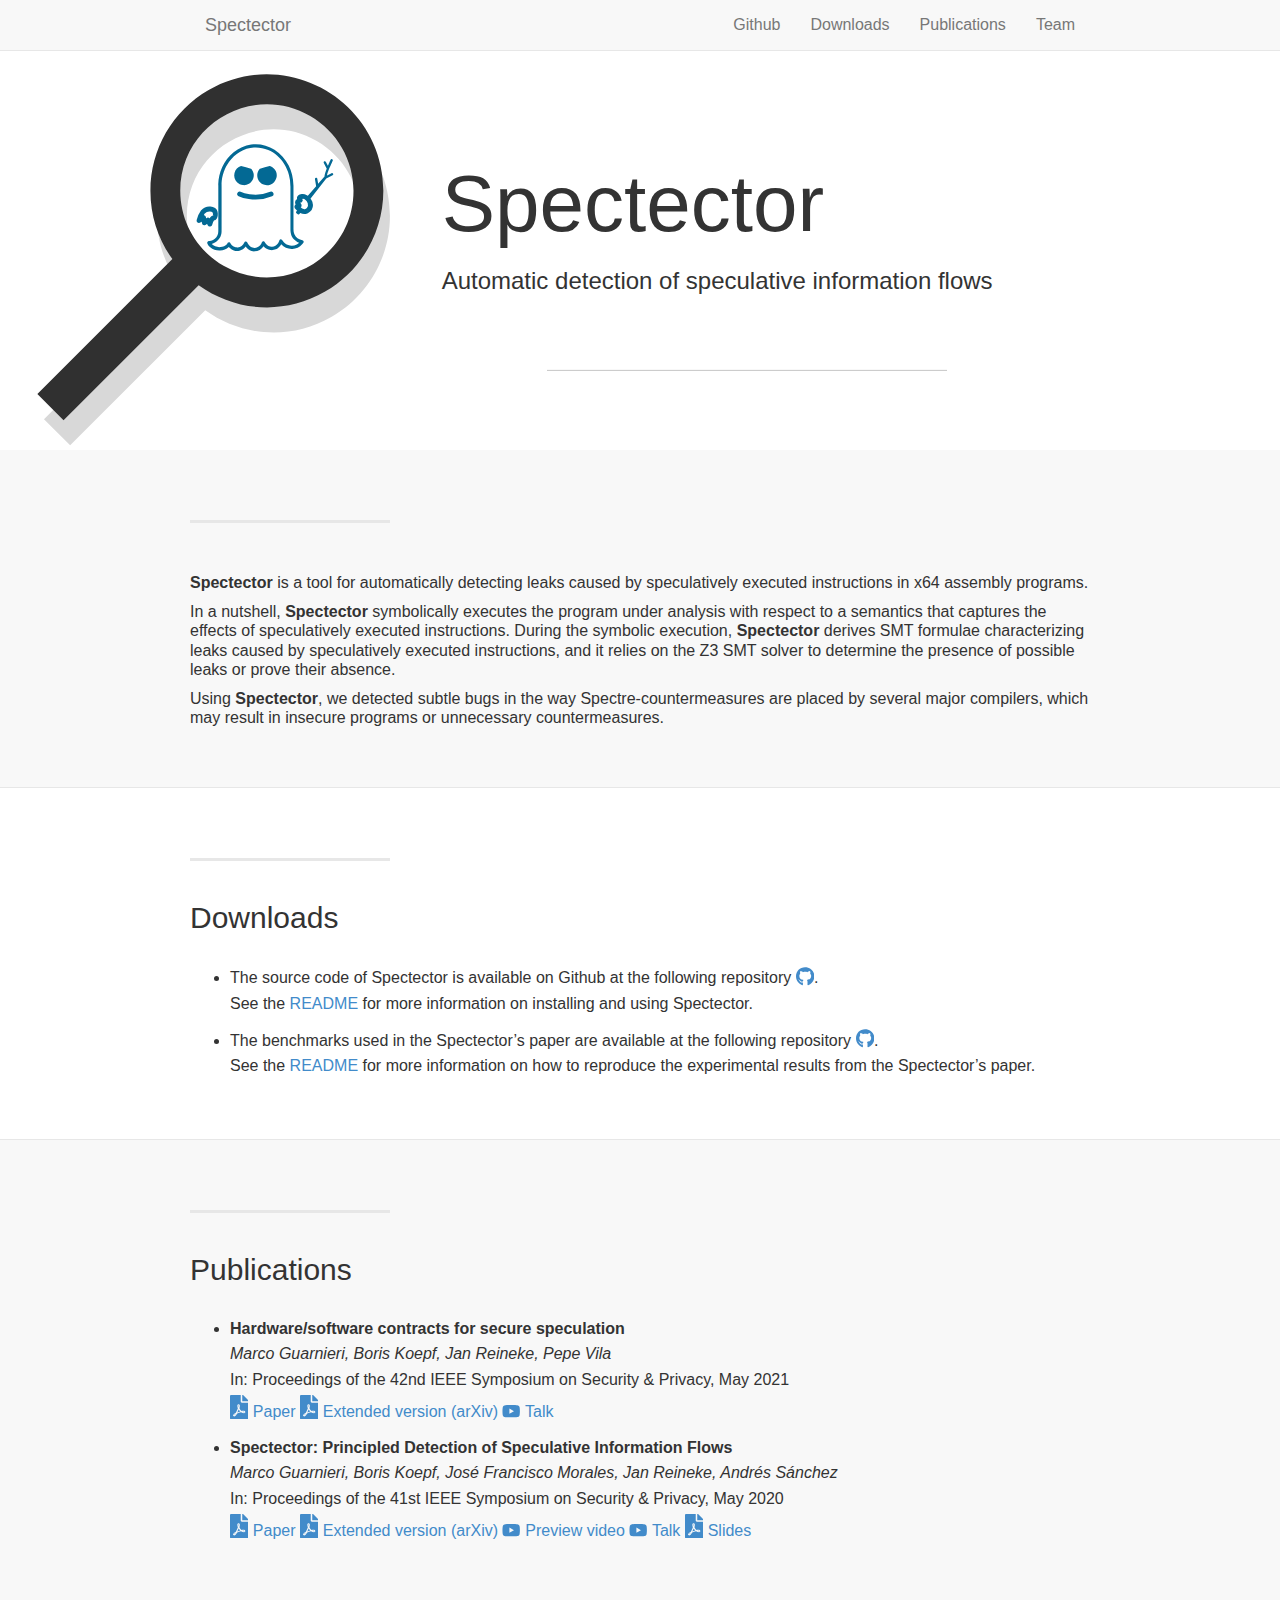
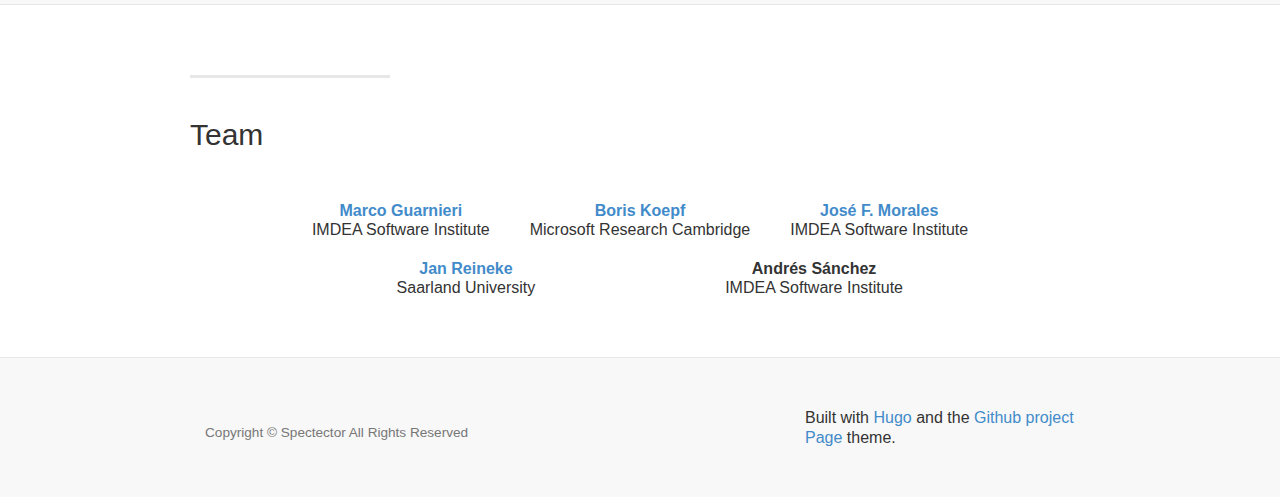
<file: index.html>
<!DOCTYPE html>
<html>
<head>
	<meta name="generator" content="Hugo 0.52" />

    <meta charset="utf-8">
    <meta http-equiv="X-UA-Compatible" content="IE=edge">
    <meta name="viewport" content="width=device-width, initial-scale=1">
    <meta name="description" content="">
    <meta name="author" content="">
    <base href="https://spectector.github.io">
    <title>Spectector</title>

    
    <link href="/css/bootstrap.min.css" rel="stylesheet">

    
    <link href="/css/landing-page.css" rel="stylesheet">

    
    <link href="https://fonts.googleapis.com/css?family=Lato:300,400,700,300italic,400italic,700italic" rel="stylesheet" type="text/css">

    <style>
    .navbar {
    border-color: #e7e7e7;
}

.content-section-a,
footer,
.navbar {
  background-color: #f8f8f8;
  color: #333;
}

.navbar a:link,
.navbar-default .navbar-nav>li>a {
  color: #777;
}

.navbar a:hover,
.navbar-default .navbar-nav>li>a:hover {
  color: rgb(51, 51, 51);
}

.content-section-b {
  background-color: white;
  color: #333;
}

body {
  color: rgb(51, 51, 51);
}

.header-container h1,
.header-container h2,
.header-container h3,
.header-container h4 {
  color: rgb(51, 51, 51);
}

  </style>

</head>
<body>


<nav class="navbar navbar-default navbar-fixed-top" role="navigation">
    <div class="container">
        
        <div class="navbar-header page-scroll">
            <button type="button" class="navbar-toggle" data-toggle="collapse" data-target="#bs-example-navbar-collapse-1">
                <span class="sr-only">Toggle navigation</span>
                <span class="icon-bar"></span>
                <span class="icon-bar"></span>
                <span class="icon-bar"></span>
            </button>
            <a class="page-scroll navbar-brand" href="#intro">Spectector</a>
        </div>
        
        <div class="collapse navbar-collapse" id="bs-example-navbar-collapse-1">
            <ul class="nav navbar-nav navbar-right">
                <li>
                    <a class="page-scroll" href=http://github.com/spectector/spectector>Github</a>
                </li>
                <li>
                    <a class="page-scroll" href="#Downloads">Downloads</a>
                </li>
                <li>
                    <a class="page-scroll" href="#Publications">Publications</a>
                </li>
                <li>
                    <a class="page-scroll" href="#Team">Team</a>
                </li>
            </ul>
        </div>
        
    </div>
    
</nav>

<section id="intro">
	
	<div class="intro-header">

		<div class="container header-container">

			<div class="row">
				<div class="intro-image col-md-4"></div>
				<div class="intro-message col-md-6">
					<h1>Spectector</h1>
					<h3>Automatic detection of speculative information flows</h3>

					
					
					

					<iframe class="github-btn" src="https://ghbtns.com/github-btn.html?user=spectector&repo=spectector&type=star&count=true&size=large" frameborder="0" scrolling="0" width="160px" height="30px"></iframe>
					

					<hr class="intro-divider">
				</div>
			</div>

		</div>
		

	</div>
	
</section>

<section id="services">


 
    
    <div class="content-section-a">
    

        <div class="container">
            <a id=""></a>
            <div class="row">
                <div>
                    <hr class="section-heading-spacer">
                    <div class="clearfix"></div>
                    <h2 class="section-heading"></h2> 
                    <p><strong>Spectector</strong> is a tool for automatically detecting leaks caused by speculatively executed instructions in x64 assembly programs.</p>

<p>In a nutshell, <strong>Spectector</strong> symbolically executes the program under analysis with
respect to a semantics that captures the effects of speculatively executed instructions.
During the symbolic execution, <strong>Spectector</strong> derives SMT formulae characterizing
leaks caused by speculatively executed instructions, and it relies on the Z3
SMT solver to determine the presence of possible leaks or prove their absence.</p>

<p>Using <strong>Spectector</strong>, we detected subtle bugs in the way Spectre-countermeasures
are placed by several major compilers, which may result in insecure
programs or unnecessary countermeasures.</p>

                </div>
            </div>

        </div>
        

    </div>

    
    <div class="content-section-b">
    

        <div class="container">
            <a id="Downloads"></a>
            <div class="row">
                <div>
                    <hr class="section-heading-spacer">
                    <div class="clearfix"></div>
                    <h2 class="section-heading">Downloads</h2> 
                    <ul>
<li><p>The source code of Spectector is available on Github at the following repository <a href="https://github.com/spectector/spectector"><span class="inline-svg" ><svg xmlns="http://www.w3.org/2000/svg" viewBox="0 0 496 512"><path fill="currentColor" d="M165.9 397.4c0 2-2.3 3.6-5.2 3.6-3.3.3-5.6-1.3-5.6-3.6 0-2 2.3-3.6 5.2-3.6 3-.3 5.6 1.3 5.6 3.6zm-31.1-4.5c-.7 2 1.3 4.3 4.3 4.9 2.6 1 5.6 0 6.2-2s-1.3-4.3-4.3-5.2c-2.6-.7-5.5.3-6.2 2.3zm44.2-1.7c-2.9.7-4.9 2.6-4.6 4.9.3 2 2.9 3.3 5.9 2.6 2.9-.7 4.9-2.6 4.6-4.6-.3-1.9-3-3.2-5.9-2.9zM244.8 8C106.1 8 0 113.3 0 252c0 110.9 69.8 205.8 169.5 239.2 12.8 2.3 17.3-5.6 17.3-12.1 0-6.2-.3-40.4-.3-61.4 0 0-70 15-84.7-29.8 0 0-11.4-29.1-27.8-36.6 0 0-22.9-15.7 1.6-15.4 0 0 24.9 2 38.6 25.8 21.9 38.6 58.6 27.5 72.9 20.9 2.3-16 8.8-27.1 16-33.7-55.9-6.2-112.3-14.3-112.3-110.5 0-27.5 7.6-41.3 23.6-58.9-2.6-6.5-11.1-33.3 2.6-67.9 20.9-6.5 69 27 69 27 20-5.6 41.5-8.5 62.8-8.5s42.8 2.9 62.8 8.5c0 0 48.1-33.6 69-27 13.7 34.7 5.2 61.4 2.6 67.9 16 17.7 25.8 31.5 25.8 58.9 0 96.5-58.9 104.2-114.8 110.5 9.2 7.9 17 22.9 17 46.4 0 33.7-.3 75.4-.3 83.6 0 6.5 4.6 14.4 17.3 12.1C428.2 457.8 496 362.9 496 252 496 113.3 383.5 8 244.8 8zM97.2 352.9c-1.3 1-1 3.3.7 5.2 1.6 1.6 3.9 2.3 5.2 1 1.3-1 1-3.3-.7-5.2-1.6-1.6-3.9-2.3-5.2-1zm-10.8-8.1c-.7 1.3.3 2.9 2.3 3.9 1.6 1 3.6.7 4.3-.7.7-1.3-.3-2.9-2.3-3.9-2-.6-3.6-.3-4.3.7zm32.4 35.6c-1.6 1.3-1 4.3 1.3 6.2 2.3 2.3 5.2 2.6 6.5 1 1.3-1.3.7-4.3-1.3-6.2-2.2-2.3-5.2-2.6-6.5-1zm-11.4-14.7c-1.6 1-1.6 3.6 0 5.9 1.6 2.3 4.3 3.3 5.6 2.3 1.6-1.3 1.6-3.9 0-6.2-1.4-2.3-4-3.3-5.6-2z"/></svg>
</span></a>. <br />
See the <a href="https://github.com/spectector/spectector/blob/master/README.md">README</a> for more information on installing and using Spectector.</p></li>

<li><p>The benchmarks used in the Spectector&rsquo;s paper are available at the following repository <a href="https://github.com/spectector/spectector-benchmarks"><span class="inline-svg" ><svg xmlns="http://www.w3.org/2000/svg" viewBox="0 0 496 512"><path fill="currentColor" d="M165.9 397.4c0 2-2.3 3.6-5.2 3.6-3.3.3-5.6-1.3-5.6-3.6 0-2 2.3-3.6 5.2-3.6 3-.3 5.6 1.3 5.6 3.6zm-31.1-4.5c-.7 2 1.3 4.3 4.3 4.9 2.6 1 5.6 0 6.2-2s-1.3-4.3-4.3-5.2c-2.6-.7-5.5.3-6.2 2.3zm44.2-1.7c-2.9.7-4.9 2.6-4.6 4.9.3 2 2.9 3.3 5.9 2.6 2.9-.7 4.9-2.6 4.6-4.6-.3-1.9-3-3.2-5.9-2.9zM244.8 8C106.1 8 0 113.3 0 252c0 110.9 69.8 205.8 169.5 239.2 12.8 2.3 17.3-5.6 17.3-12.1 0-6.2-.3-40.4-.3-61.4 0 0-70 15-84.7-29.8 0 0-11.4-29.1-27.8-36.6 0 0-22.9-15.7 1.6-15.4 0 0 24.9 2 38.6 25.8 21.9 38.6 58.6 27.5 72.9 20.9 2.3-16 8.8-27.1 16-33.7-55.9-6.2-112.3-14.3-112.3-110.5 0-27.5 7.6-41.3 23.6-58.9-2.6-6.5-11.1-33.3 2.6-67.9 20.9-6.5 69 27 69 27 20-5.6 41.5-8.5 62.8-8.5s42.8 2.9 62.8 8.5c0 0 48.1-33.6 69-27 13.7 34.7 5.2 61.4 2.6 67.9 16 17.7 25.8 31.5 25.8 58.9 0 96.5-58.9 104.2-114.8 110.5 9.2 7.9 17 22.9 17 46.4 0 33.7-.3 75.4-.3 83.6 0 6.5 4.6 14.4 17.3 12.1C428.2 457.8 496 362.9 496 252 496 113.3 383.5 8 244.8 8zM97.2 352.9c-1.3 1-1 3.3.7 5.2 1.6 1.6 3.9 2.3 5.2 1 1.3-1 1-3.3-.7-5.2-1.6-1.6-3.9-2.3-5.2-1zm-10.8-8.1c-.7 1.3.3 2.9 2.3 3.9 1.6 1 3.6.7 4.3-.7.7-1.3-.3-2.9-2.3-3.9-2-.6-3.6-.3-4.3.7zm32.4 35.6c-1.6 1.3-1 4.3 1.3 6.2 2.3 2.3 5.2 2.6 6.5 1 1.3-1.3.7-4.3-1.3-6.2-2.2-2.3-5.2-2.6-6.5-1zm-11.4-14.7c-1.6 1-1.6 3.6 0 5.9 1.6 2.3 4.3 3.3 5.6 2.3 1.6-1.3 1.6-3.9 0-6.2-1.4-2.3-4-3.3-5.6-2z"/></svg>
</span></a>.<br />
See the <a href="https://github.com/spectector/spectector-benchmarks/blob/master/README.md">README</a> for more information on how to reproduce the experimental results from the Spectector&rsquo;s paper.</p></li>
</ul>

                </div>
            </div>

        </div>
        

    </div>

    
    <div class="content-section-a">
    

        <div class="container">
            <a id="Publications"></a>
            <div class="row">
                <div>
                    <hr class="section-heading-spacer">
                    <div class="clearfix"></div>
                    <h2 class="section-heading">Publications</h2> 
                    <ul>
<li><p><strong>Hardware/software contracts for secure speculation</strong><br />
<em>Marco Guarnieri, Boris Koepf, Jan Reineke, Pepe Vila</em><br />
In: Proceedings of the 42nd IEEE Symposium on Security &amp; Privacy, May 2021<br />
<a href="papers/hwsw-contracts.pdf"><span class="inline-svg" ><svg xmlns="http://www.w3.org/2000/svg" viewBox="0 0 384 512"><path fill="currentColor" d="M181.9 256.1c-5-16-4.9-46.9-2-46.9 8.4 0 7.6 36.9 2 46.9zm-1.7 47.2c-7.7 20.2-17.3 43.3-28.4 62.7 18.3-7 39-17.2 62.9-21.9-12.7-9.6-24.9-23.4-34.5-40.8zM86.1 428.1c0 .8 13.2-5.4 34.9-40.2-6.7 6.3-29.1 24.5-34.9 40.2zM248 160h136v328c0 13.3-10.7 24-24 24H24c-13.3 0-24-10.7-24-24V24C0 10.7 10.7 0 24 0h200v136c0 13.2 10.8 24 24 24zm-8 171.8c-20-12.2-33.3-29-42.7-53.8 4.5-18.5 11.6-46.6 6.2-64.2-4.7-29.4-42.4-26.5-47.8-6.8-5 18.3-.4 44.1 8.1 77-11.6 27.6-28.7 64.6-40.8 85.8-.1 0-.1.1-.2.1-27.1 13.9-73.6 44.5-54.5 68 5.6 6.9 16 10 21.5 10 17.9 0 35.7-18 61.1-61.8 25.8-8.5 54.1-19.1 79-23.2 21.7 11.8 47.1 19.5 64 19.5 29.2 0 31.2-32 19.7-43.4-13.9-13.6-54.3-9.7-73.6-7.2zM377 105L279 7c-4.5-4.5-10.6-7-17-7h-6v128h128v-6.1c0-6.3-2.5-12.4-7-16.9zm-74.1 255.3c4.1-2.7-2.5-11.9-42.8-9 37.1 15.8 42.8 9 42.8 9z"/></svg>
</span> Paper</a>  <a href="https://arxiv.org/abs/2006.03841"><span class="inline-svg" ><svg xmlns="http://www.w3.org/2000/svg" viewBox="0 0 384 512"><path fill="currentColor" d="M181.9 256.1c-5-16-4.9-46.9-2-46.9 8.4 0 7.6 36.9 2 46.9zm-1.7 47.2c-7.7 20.2-17.3 43.3-28.4 62.7 18.3-7 39-17.2 62.9-21.9-12.7-9.6-24.9-23.4-34.5-40.8zM86.1 428.1c0 .8 13.2-5.4 34.9-40.2-6.7 6.3-29.1 24.5-34.9 40.2zM248 160h136v328c0 13.3-10.7 24-24 24H24c-13.3 0-24-10.7-24-24V24C0 10.7 10.7 0 24 0h200v136c0 13.2 10.8 24 24 24zm-8 171.8c-20-12.2-33.3-29-42.7-53.8 4.5-18.5 11.6-46.6 6.2-64.2-4.7-29.4-42.4-26.5-47.8-6.8-5 18.3-.4 44.1 8.1 77-11.6 27.6-28.7 64.6-40.8 85.8-.1 0-.1.1-.2.1-27.1 13.9-73.6 44.5-54.5 68 5.6 6.9 16 10 21.5 10 17.9 0 35.7-18 61.1-61.8 25.8-8.5 54.1-19.1 79-23.2 21.7 11.8 47.1 19.5 64 19.5 29.2 0 31.2-32 19.7-43.4-13.9-13.6-54.3-9.7-73.6-7.2zM377 105L279 7c-4.5-4.5-10.6-7-17-7h-6v128h128v-6.1c0-6.3-2.5-12.4-7-16.9zm-74.1 255.3c4.1-2.7-2.5-11.9-42.8-9 37.1 15.8 42.8 9 42.8 9z"/></svg>
</span> Extended version (arXiv)</a>  <a href="https://youtu.be/NmJs2UxeZKo"><span class="inline-svg" ><svg xmlns="http://www.w3.org/2000/svg" viewBox="0 0 576 512"><path fill="currentColor" d="M549.655 124.083c-6.281-23.65-24.787-42.276-48.284-48.597C458.781 64 288 64 288 64S117.22 64 74.629 75.486c-23.497 6.322-42.003 24.947-48.284 48.597-11.412 42.867-11.412 132.305-11.412 132.305s0 89.438 11.412 132.305c6.281 23.65 24.787 41.5 48.284 47.821C117.22 448 288 448 288 448s170.78 0 213.371-11.486c23.497-6.321 42.003-24.171 48.284-47.821 11.412-42.867 11.412-132.305 11.412-132.305s0-89.438-11.412-132.305zm-317.51 213.508V175.185l142.739 81.205-142.739 81.201z"/></svg>
</span> Talk</a></p></li>

<li><p><strong>Spectector: Principled Detection of Speculative Information Flows</strong><br />
<em>Marco Guarnieri, Boris Koepf, José Francisco Morales, Jan Reineke, Andrés Sánchez</em><br />
In: Proceedings of the 41st IEEE Symposium on Security &amp; Privacy, May 2020<br />
<a href="papers/spectector.pdf"><span class="inline-svg" ><svg xmlns="http://www.w3.org/2000/svg" viewBox="0 0 384 512"><path fill="currentColor" d="M181.9 256.1c-5-16-4.9-46.9-2-46.9 8.4 0 7.6 36.9 2 46.9zm-1.7 47.2c-7.7 20.2-17.3 43.3-28.4 62.7 18.3-7 39-17.2 62.9-21.9-12.7-9.6-24.9-23.4-34.5-40.8zM86.1 428.1c0 .8 13.2-5.4 34.9-40.2-6.7 6.3-29.1 24.5-34.9 40.2zM248 160h136v328c0 13.3-10.7 24-24 24H24c-13.3 0-24-10.7-24-24V24C0 10.7 10.7 0 24 0h200v136c0 13.2 10.8 24 24 24zm-8 171.8c-20-12.2-33.3-29-42.7-53.8 4.5-18.5 11.6-46.6 6.2-64.2-4.7-29.4-42.4-26.5-47.8-6.8-5 18.3-.4 44.1 8.1 77-11.6 27.6-28.7 64.6-40.8 85.8-.1 0-.1.1-.2.1-27.1 13.9-73.6 44.5-54.5 68 5.6 6.9 16 10 21.5 10 17.9 0 35.7-18 61.1-61.8 25.8-8.5 54.1-19.1 79-23.2 21.7 11.8 47.1 19.5 64 19.5 29.2 0 31.2-32 19.7-43.4-13.9-13.6-54.3-9.7-73.6-7.2zM377 105L279 7c-4.5-4.5-10.6-7-17-7h-6v128h128v-6.1c0-6.3-2.5-12.4-7-16.9zm-74.1 255.3c4.1-2.7-2.5-11.9-42.8-9 37.1 15.8 42.8 9 42.8 9z"/></svg>
</span> Paper</a>  <a href="https://arxiv.org/abs/1812.08639"><span class="inline-svg" ><svg xmlns="http://www.w3.org/2000/svg" viewBox="0 0 384 512"><path fill="currentColor" d="M181.9 256.1c-5-16-4.9-46.9-2-46.9 8.4 0 7.6 36.9 2 46.9zm-1.7 47.2c-7.7 20.2-17.3 43.3-28.4 62.7 18.3-7 39-17.2 62.9-21.9-12.7-9.6-24.9-23.4-34.5-40.8zM86.1 428.1c0 .8 13.2-5.4 34.9-40.2-6.7 6.3-29.1 24.5-34.9 40.2zM248 160h136v328c0 13.3-10.7 24-24 24H24c-13.3 0-24-10.7-24-24V24C0 10.7 10.7 0 24 0h200v136c0 13.2 10.8 24 24 24zm-8 171.8c-20-12.2-33.3-29-42.7-53.8 4.5-18.5 11.6-46.6 6.2-64.2-4.7-29.4-42.4-26.5-47.8-6.8-5 18.3-.4 44.1 8.1 77-11.6 27.6-28.7 64.6-40.8 85.8-.1 0-.1.1-.2.1-27.1 13.9-73.6 44.5-54.5 68 5.6 6.9 16 10 21.5 10 17.9 0 35.7-18 61.1-61.8 25.8-8.5 54.1-19.1 79-23.2 21.7 11.8 47.1 19.5 64 19.5 29.2 0 31.2-32 19.7-43.4-13.9-13.6-54.3-9.7-73.6-7.2zM377 105L279 7c-4.5-4.5-10.6-7-17-7h-6v128h128v-6.1c0-6.3-2.5-12.4-7-16.9zm-74.1 255.3c4.1-2.7-2.5-11.9-42.8-9 37.1 15.8 42.8 9 42.8 9z"/></svg>
</span> Extended version (arXiv)</a>  <a href="https://youtu.be/QMCUcFI2wTI"><span class="inline-svg" ><svg xmlns="http://www.w3.org/2000/svg" viewBox="0 0 576 512"><path fill="currentColor" d="M549.655 124.083c-6.281-23.65-24.787-42.276-48.284-48.597C458.781 64 288 64 288 64S117.22 64 74.629 75.486c-23.497 6.322-42.003 24.947-48.284 48.597-11.412 42.867-11.412 132.305-11.412 132.305s0 89.438 11.412 132.305c6.281 23.65 24.787 41.5 48.284 47.821C117.22 448 288 448 288 448s170.78 0 213.371-11.486c23.497-6.321 42.003-24.171 48.284-47.821 11.412-42.867 11.412-132.305 11.412-132.305s0-89.438-11.412-132.305zm-317.51 213.508V175.185l142.739 81.205-142.739 81.201z"/></svg>
</span> Preview video</a> <a href="https://youtu.be/FjscRa0ocy0"><span class="inline-svg" ><svg xmlns="http://www.w3.org/2000/svg" viewBox="0 0 576 512"><path fill="currentColor" d="M549.655 124.083c-6.281-23.65-24.787-42.276-48.284-48.597C458.781 64 288 64 288 64S117.22 64 74.629 75.486c-23.497 6.322-42.003 24.947-48.284 48.597-11.412 42.867-11.412 132.305-11.412 132.305s0 89.438 11.412 132.305c6.281 23.65 24.787 41.5 48.284 47.821C117.22 448 288 448 288 448s170.78 0 213.371-11.486c23.497-6.321 42.003-24.171 48.284-47.821 11.412-42.867 11.412-132.305 11.412-132.305s0-89.438-11.412-132.305zm-317.51 213.508V175.185l142.739 81.205-142.739 81.201z"/></svg>
</span> Talk</a> <a href="papers/spectector_SP2020.pdf"><span class="inline-svg" ><svg xmlns="http://www.w3.org/2000/svg" viewBox="0 0 384 512"><path fill="currentColor" d="M181.9 256.1c-5-16-4.9-46.9-2-46.9 8.4 0 7.6 36.9 2 46.9zm-1.7 47.2c-7.7 20.2-17.3 43.3-28.4 62.7 18.3-7 39-17.2 62.9-21.9-12.7-9.6-24.9-23.4-34.5-40.8zM86.1 428.1c0 .8 13.2-5.4 34.9-40.2-6.7 6.3-29.1 24.5-34.9 40.2zM248 160h136v328c0 13.3-10.7 24-24 24H24c-13.3 0-24-10.7-24-24V24C0 10.7 10.7 0 24 0h200v136c0 13.2 10.8 24 24 24zm-8 171.8c-20-12.2-33.3-29-42.7-53.8 4.5-18.5 11.6-46.6 6.2-64.2-4.7-29.4-42.4-26.5-47.8-6.8-5 18.3-.4 44.1 8.1 77-11.6 27.6-28.7 64.6-40.8 85.8-.1 0-.1.1-.2.1-27.1 13.9-73.6 44.5-54.5 68 5.6 6.9 16 10 21.5 10 17.9 0 35.7-18 61.1-61.8 25.8-8.5 54.1-19.1 79-23.2 21.7 11.8 47.1 19.5 64 19.5 29.2 0 31.2-32 19.7-43.4-13.9-13.6-54.3-9.7-73.6-7.2zM377 105L279 7c-4.5-4.5-10.6-7-17-7h-6v128h128v-6.1c0-6.3-2.5-12.4-7-16.9zm-74.1 255.3c4.1-2.7-2.5-11.9-42.8-9 37.1 15.8 42.8 9 42.8 9z"/></svg>
</span> Slides</a></p></li>
</ul>

                </div>
            </div>

        </div>
        

    </div>

    
    <div class="content-section-b">
    

        <div class="container">
            <a id="Team"></a>
            <div class="row">
                <div>
                    <hr class="section-heading-spacer">
                    <div class="clearfix"></div>
                    <h2 class="section-heading">Team</h2> 
                    <p><center>
    <table>
        <tr>
            <td colspan="2" style="text-align: center; vertical-align: middle; padding:20px">
                    <b><a href="https://mguarnieri.github.io">Marco Guarnieri</a></b> </br>
                    IMDEA Software Institute </br>
            </td>
            <td colspan="2" style="text-align: center; vertical-align: middle; padding:20px">
                    <b><a href="https://software.imdea.org/~bkoepf/">Boris Koepf</a></b>  </br>
                    Microsoft Research Cambridge
            </td>
                <td colspan="2" style="text-align: center; vertical-align: middle; padding:20px">
                    <b><a href="https://software.imdea.org/people/josef.morales/index.html">José F. Morales</a></b>  </br>
                    IMDEA Software Institute
            </td>
        </tr>
        <tr>
            <td colspan="3" style="text-align: center; vertical-align: middle;">
                <b><a href="http://embedded.cs.uni-saarland.de/reineke.php">Jan Reineke</a></b>  </br>
                Saarland University
            </td>
            <td colspan="3" style="text-align: center; vertical-align: middle;">
                    <b>Andrés Sánchez</b> </br>
                    IMDEA Software Institute
            </td>
        </tr>
    </table>
</center></p>

                </div>
            </div>

        </div>
        

    </div>


</section>


<footer>
    <div class="container">
        <div class="row">
            <div class="col-md-8">
                <p class="copyright text-muted small">Copyright &copy; Spectector All Rights Reserved</p>
            </div>
            <div class="col-md-4">
		Built with <a href="http://gohugo.io">Hugo</a> and the
		<a href="https://github.com/swiftline/github-project-landing-page">Github project Page</a>
		theme.
            </div>
        </div>
    </div>
</footer>

<script src="/js/jquery-1.11.0.js"></script>


<script src="/js/jquery.easing.min.js"></script>


<script src="/js/bootstrap.min.js"></script>


<script src="js/landing-page.js"></script>



</body>
</html>
</file>
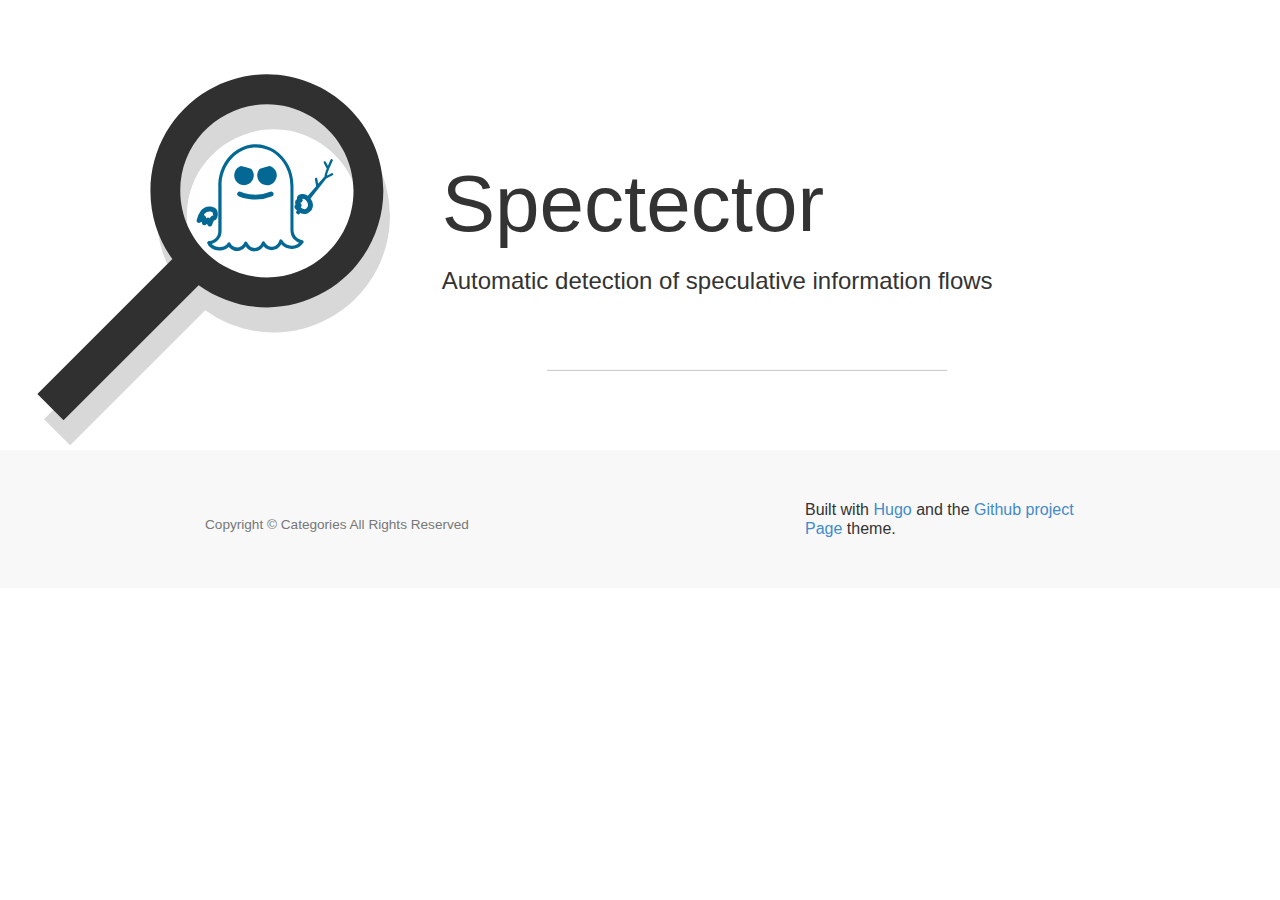
<file: categories/index.html>
<!DOCTYPE html>
<html>
<head>

    <meta charset="utf-8">
    <meta http-equiv="X-UA-Compatible" content="IE=edge">
    <meta name="viewport" content="width=device-width, initial-scale=1">
    <meta name="description" content="">
    <meta name="author" content="">
    <base href="https://spectector.github.io">
    <title>Categories</title>

    
    <link href="/css/bootstrap.min.css" rel="stylesheet">

    
    <link href="/css/landing-page.css" rel="stylesheet">

    
    <link href="https://fonts.googleapis.com/css?family=Lato:300,400,700,300italic,400italic,700italic" rel="stylesheet" type="text/css">

    <style>
    .navbar {
    border-color: #e7e7e7;
}

.content-section-a,
footer,
.navbar {
  background-color: #f8f8f8;
  color: #333;
}

.navbar a:link,
.navbar-default .navbar-nav>li>a {
  color: #777;
}

.navbar a:hover,
.navbar-default .navbar-nav>li>a:hover {
  color: rgb(51, 51, 51);
}

.content-section-b {
  background-color: white;
  color: #333;
}

body {
  color: rgb(51, 51, 51);
}

.header-container h1,
.header-container h2,
.header-container h3,
.header-container h4 {
  color: rgb(51, 51, 51);
}

  </style>

</head>
<body>

<section id="intro">
	
	<div class="intro-header">

		<div class="container header-container">

			<div class="row">
				<div class="intro-image col-md-4"></div>
				<div class="intro-message col-md-6">
					<h1>Spectector</h1>
					<h3>Automatic detection of speculative information flows</h3>

					
					
					

					<iframe class="github-btn" src="https://ghbtns.com/github-btn.html?user=spectector&repo=spectector&type=star&count=true&size=large" frameborder="0" scrolling="0" width="160px" height="30px"></iframe>
					

					<hr class="intro-divider">
				</div>
			</div>

		</div>
		

	</div>
	
</section>

<section id="services">


 

</section>


<footer>
    <div class="container">
        <div class="row">
            <div class="col-md-8">
                <p class="copyright text-muted small">Copyright &copy; Categories All Rights Reserved</p>
            </div>
            <div class="col-md-4">
		Built with <a href="http://gohugo.io">Hugo</a> and the
		<a href="https://github.com/swiftline/github-project-landing-page">Github project Page</a>
		theme.
            </div>
        </div>
    </div>
</footer>

<script src="/js/jquery-1.11.0.js"></script>


<script src="/js/jquery.easing.min.js"></script>


<script src="/js/bootstrap.min.js"></script>


<script src="js/landing-page.js"></script>



</body>
</html>
</file>
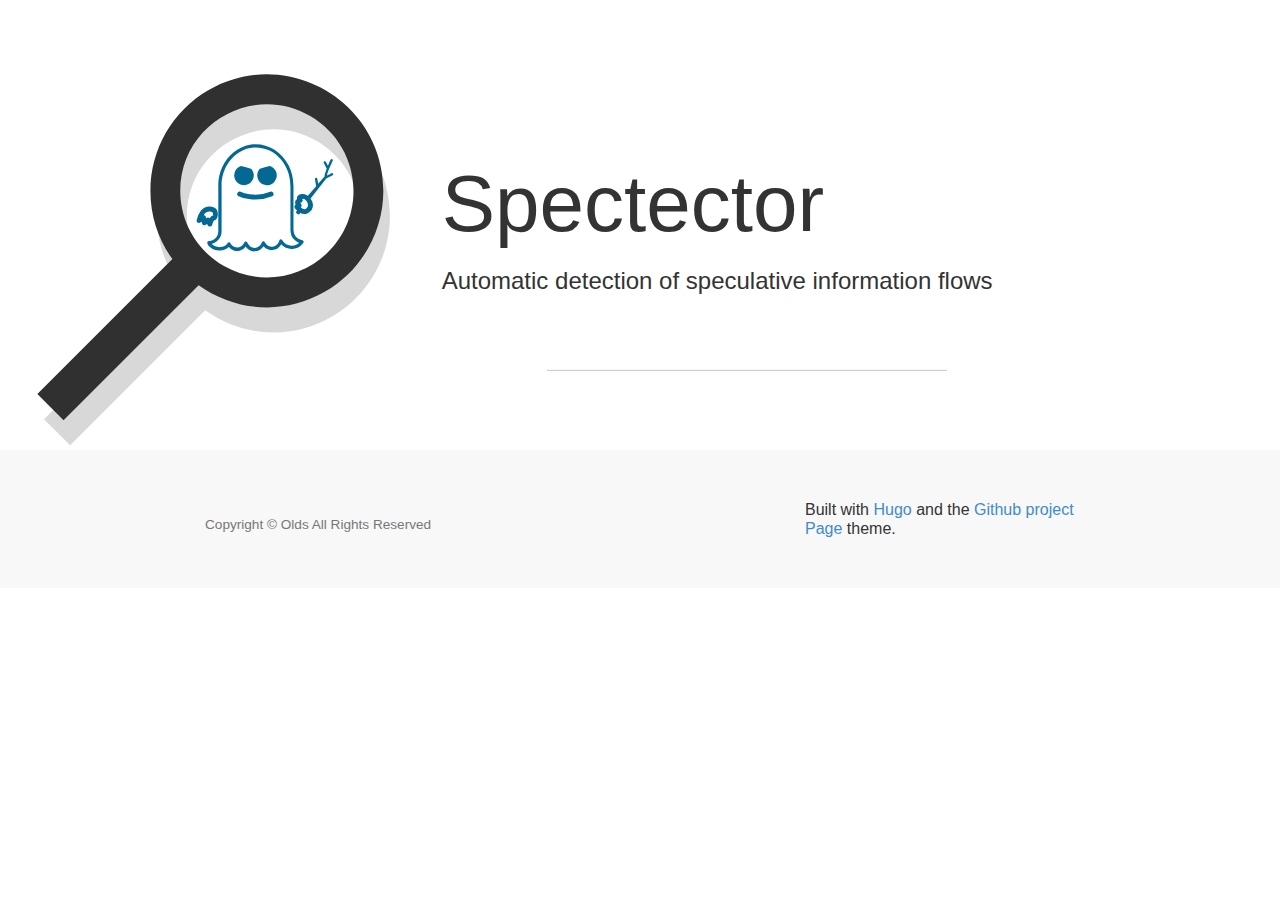
<file: old/index.html>
<!DOCTYPE html>
<html>
<head>

    <meta charset="utf-8">
    <meta http-equiv="X-UA-Compatible" content="IE=edge">
    <meta name="viewport" content="width=device-width, initial-scale=1">
    <meta name="description" content="">
    <meta name="author" content="">
    <base href="https://spectector.github.io">
    <title>Olds</title>

    
    <link href="/css/bootstrap.min.css" rel="stylesheet">

    
    <link href="/css/landing-page.css" rel="stylesheet">

    
    <link href="https://fonts.googleapis.com/css?family=Lato:300,400,700,300italic,400italic,700italic" rel="stylesheet" type="text/css">

    <style>
    .navbar {
    border-color: #e7e7e7;
}

.content-section-a,
footer,
.navbar {
  background-color: #f8f8f8;
  color: #333;
}

.navbar a:link,
.navbar-default .navbar-nav>li>a {
  color: #777;
}

.navbar a:hover,
.navbar-default .navbar-nav>li>a:hover {
  color: rgb(51, 51, 51);
}

.content-section-b {
  background-color: white;
  color: #333;
}

body {
  color: rgb(51, 51, 51);
}

.header-container h1,
.header-container h2,
.header-container h3,
.header-container h4 {
  color: rgb(51, 51, 51);
}

  </style>

</head>
<body>

<section id="intro">
	
	<div class="intro-header">

		<div class="container header-container">

			<div class="row">
				<div class="intro-image col-md-4"></div>
				<div class="intro-message col-md-6">
					<h1>Spectector</h1>
					<h3>Automatic detection of speculative information flows</h3>

					
					
					

					<iframe class="github-btn" src="https://ghbtns.com/github-btn.html?user=spectector&repo=spectector&type=star&count=true&size=large" frameborder="0" scrolling="0" width="160px" height="30px"></iframe>
					

					<hr class="intro-divider">
				</div>
			</div>

		</div>
		

	</div>
	
</section>

<section id="services">


 

</section>


<footer>
    <div class="container">
        <div class="row">
            <div class="col-md-8">
                <p class="copyright text-muted small">Copyright &copy; Olds All Rights Reserved</p>
            </div>
            <div class="col-md-4">
		Built with <a href="http://gohugo.io">Hugo</a> and the
		<a href="https://github.com/swiftline/github-project-landing-page">Github project Page</a>
		theme.
            </div>
        </div>
    </div>
</footer>

<script src="/js/jquery-1.11.0.js"></script>


<script src="/js/jquery.easing.min.js"></script>


<script src="/js/bootstrap.min.js"></script>


<script src="js/landing-page.js"></script>



</body>
</html>
</file>
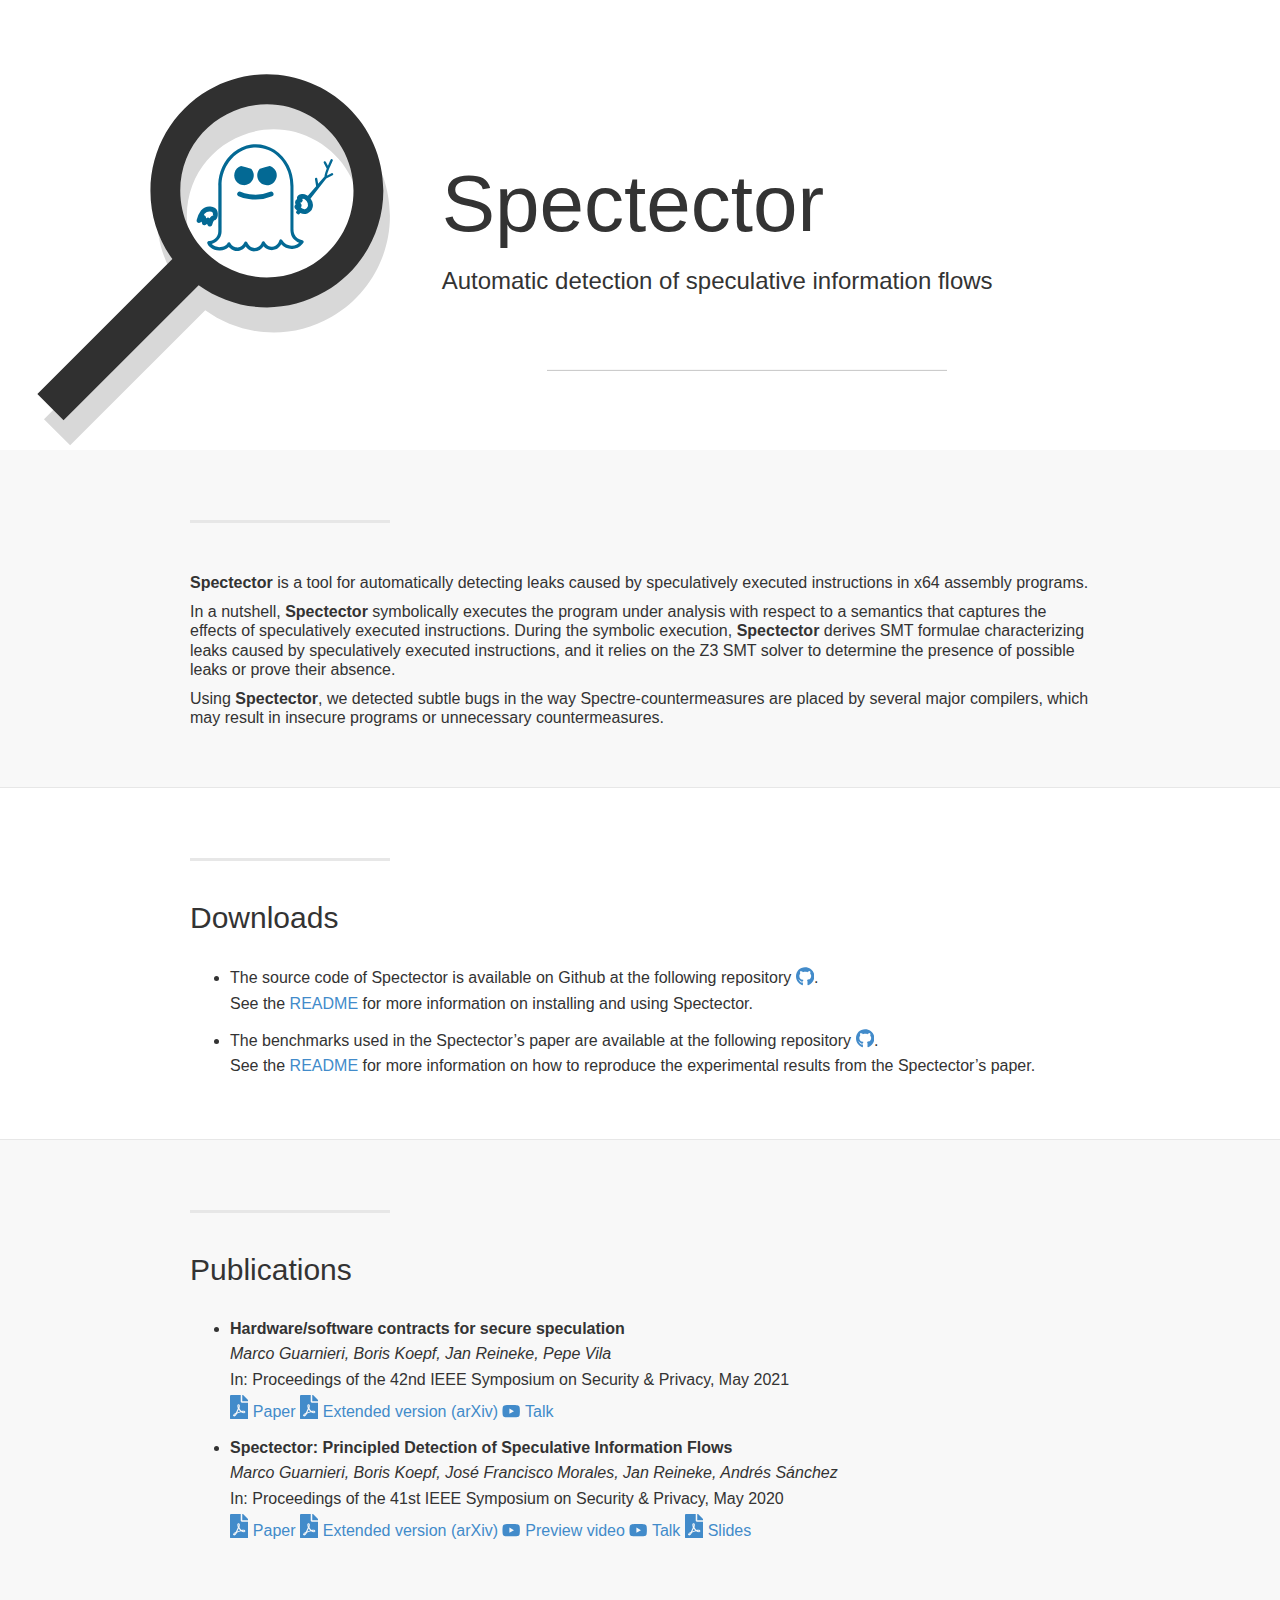
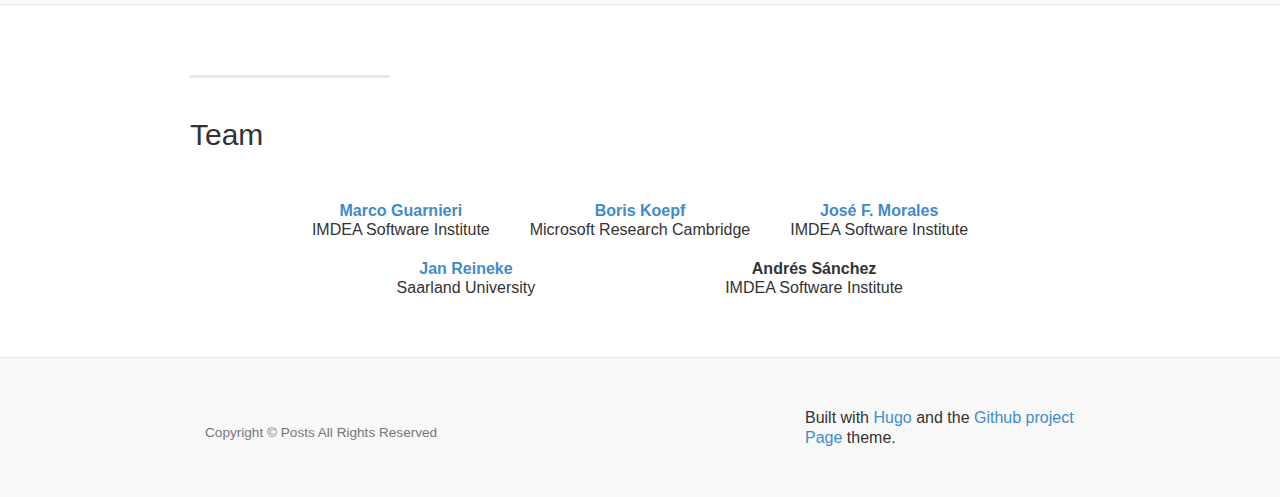
<file: post/index.html>
<!DOCTYPE html>
<html>
<head>

    <meta charset="utf-8">
    <meta http-equiv="X-UA-Compatible" content="IE=edge">
    <meta name="viewport" content="width=device-width, initial-scale=1">
    <meta name="description" content="">
    <meta name="author" content="">
    <base href="https://spectector.github.io">
    <title>Posts</title>

    
    <link href="/css/bootstrap.min.css" rel="stylesheet">

    
    <link href="/css/landing-page.css" rel="stylesheet">

    
    <link href="https://fonts.googleapis.com/css?family=Lato:300,400,700,300italic,400italic,700italic" rel="stylesheet" type="text/css">

    <style>
    .navbar {
    border-color: #e7e7e7;
}

.content-section-a,
footer,
.navbar {
  background-color: #f8f8f8;
  color: #333;
}

.navbar a:link,
.navbar-default .navbar-nav>li>a {
  color: #777;
}

.navbar a:hover,
.navbar-default .navbar-nav>li>a:hover {
  color: rgb(51, 51, 51);
}

.content-section-b {
  background-color: white;
  color: #333;
}

body {
  color: rgb(51, 51, 51);
}

.header-container h1,
.header-container h2,
.header-container h3,
.header-container h4 {
  color: rgb(51, 51, 51);
}

  </style>

</head>
<body>

<section id="intro">
	
	<div class="intro-header">

		<div class="container header-container">

			<div class="row">
				<div class="intro-image col-md-4"></div>
				<div class="intro-message col-md-6">
					<h1>Spectector</h1>
					<h3>Automatic detection of speculative information flows</h3>

					
					
					

					<iframe class="github-btn" src="https://ghbtns.com/github-btn.html?user=spectector&repo=spectector&type=star&count=true&size=large" frameborder="0" scrolling="0" width="160px" height="30px"></iframe>
					

					<hr class="intro-divider">
				</div>
			</div>

		</div>
		

	</div>
	
</section>

<section id="services">


 
    
    <div class="content-section-a">
    

        <div class="container">
            <a id=""></a>
            <div class="row">
                <div>
                    <hr class="section-heading-spacer">
                    <div class="clearfix"></div>
                    <h2 class="section-heading"></h2> 
                    <p><strong>Spectector</strong> is a tool for automatically detecting leaks caused by speculatively executed instructions in x64 assembly programs.</p>

<p>In a nutshell, <strong>Spectector</strong> symbolically executes the program under analysis with
respect to a semantics that captures the effects of speculatively executed instructions.
During the symbolic execution, <strong>Spectector</strong> derives SMT formulae characterizing
leaks caused by speculatively executed instructions, and it relies on the Z3
SMT solver to determine the presence of possible leaks or prove their absence.</p>

<p>Using <strong>Spectector</strong>, we detected subtle bugs in the way Spectre-countermeasures
are placed by several major compilers, which may result in insecure
programs or unnecessary countermeasures.</p>

                </div>
            </div>

        </div>
        

    </div>

    
    <div class="content-section-b">
    

        <div class="container">
            <a id="Downloads"></a>
            <div class="row">
                <div>
                    <hr class="section-heading-spacer">
                    <div class="clearfix"></div>
                    <h2 class="section-heading">Downloads</h2> 
                    <ul>
<li><p>The source code of Spectector is available on Github at the following repository <a href="https://github.com/spectector/spectector"><span class="inline-svg" ><svg xmlns="http://www.w3.org/2000/svg" viewBox="0 0 496 512"><path fill="currentColor" d="M165.9 397.4c0 2-2.3 3.6-5.2 3.6-3.3.3-5.6-1.3-5.6-3.6 0-2 2.3-3.6 5.2-3.6 3-.3 5.6 1.3 5.6 3.6zm-31.1-4.5c-.7 2 1.3 4.3 4.3 4.9 2.6 1 5.6 0 6.2-2s-1.3-4.3-4.3-5.2c-2.6-.7-5.5.3-6.2 2.3zm44.2-1.7c-2.9.7-4.9 2.6-4.6 4.9.3 2 2.9 3.3 5.9 2.6 2.9-.7 4.9-2.6 4.6-4.6-.3-1.9-3-3.2-5.9-2.9zM244.8 8C106.1 8 0 113.3 0 252c0 110.9 69.8 205.8 169.5 239.2 12.8 2.3 17.3-5.6 17.3-12.1 0-6.2-.3-40.4-.3-61.4 0 0-70 15-84.7-29.8 0 0-11.4-29.1-27.8-36.6 0 0-22.9-15.7 1.6-15.4 0 0 24.9 2 38.6 25.8 21.9 38.6 58.6 27.5 72.9 20.9 2.3-16 8.8-27.1 16-33.7-55.9-6.2-112.3-14.3-112.3-110.5 0-27.5 7.6-41.3 23.6-58.9-2.6-6.5-11.1-33.3 2.6-67.9 20.9-6.5 69 27 69 27 20-5.6 41.5-8.5 62.8-8.5s42.8 2.9 62.8 8.5c0 0 48.1-33.6 69-27 13.7 34.7 5.2 61.4 2.6 67.9 16 17.7 25.8 31.5 25.8 58.9 0 96.5-58.9 104.2-114.8 110.5 9.2 7.9 17 22.9 17 46.4 0 33.7-.3 75.4-.3 83.6 0 6.5 4.6 14.4 17.3 12.1C428.2 457.8 496 362.9 496 252 496 113.3 383.5 8 244.8 8zM97.2 352.9c-1.3 1-1 3.3.7 5.2 1.6 1.6 3.9 2.3 5.2 1 1.3-1 1-3.3-.7-5.2-1.6-1.6-3.9-2.3-5.2-1zm-10.8-8.1c-.7 1.3.3 2.9 2.3 3.9 1.6 1 3.6.7 4.3-.7.7-1.3-.3-2.9-2.3-3.9-2-.6-3.6-.3-4.3.7zm32.4 35.6c-1.6 1.3-1 4.3 1.3 6.2 2.3 2.3 5.2 2.6 6.5 1 1.3-1.3.7-4.3-1.3-6.2-2.2-2.3-5.2-2.6-6.5-1zm-11.4-14.7c-1.6 1-1.6 3.6 0 5.9 1.6 2.3 4.3 3.3 5.6 2.3 1.6-1.3 1.6-3.9 0-6.2-1.4-2.3-4-3.3-5.6-2z"/></svg>
</span></a>. <br />
See the <a href="https://github.com/spectector/spectector/blob/master/README.md">README</a> for more information on installing and using Spectector.</p></li>

<li><p>The benchmarks used in the Spectector&rsquo;s paper are available at the following repository <a href="https://github.com/spectector/spectector-benchmarks"><span class="inline-svg" ><svg xmlns="http://www.w3.org/2000/svg" viewBox="0 0 496 512"><path fill="currentColor" d="M165.9 397.4c0 2-2.3 3.6-5.2 3.6-3.3.3-5.6-1.3-5.6-3.6 0-2 2.3-3.6 5.2-3.6 3-.3 5.6 1.3 5.6 3.6zm-31.1-4.5c-.7 2 1.3 4.3 4.3 4.9 2.6 1 5.6 0 6.2-2s-1.3-4.3-4.3-5.2c-2.6-.7-5.5.3-6.2 2.3zm44.2-1.7c-2.9.7-4.9 2.6-4.6 4.9.3 2 2.9 3.3 5.9 2.6 2.9-.7 4.9-2.6 4.6-4.6-.3-1.9-3-3.2-5.9-2.9zM244.8 8C106.1 8 0 113.3 0 252c0 110.9 69.8 205.8 169.5 239.2 12.8 2.3 17.3-5.6 17.3-12.1 0-6.2-.3-40.4-.3-61.4 0 0-70 15-84.7-29.8 0 0-11.4-29.1-27.8-36.6 0 0-22.9-15.7 1.6-15.4 0 0 24.9 2 38.6 25.8 21.9 38.6 58.6 27.5 72.9 20.9 2.3-16 8.8-27.1 16-33.7-55.9-6.2-112.3-14.3-112.3-110.5 0-27.5 7.6-41.3 23.6-58.9-2.6-6.5-11.1-33.3 2.6-67.9 20.9-6.5 69 27 69 27 20-5.6 41.5-8.5 62.8-8.5s42.8 2.9 62.8 8.5c0 0 48.1-33.6 69-27 13.7 34.7 5.2 61.4 2.6 67.9 16 17.7 25.8 31.5 25.8 58.9 0 96.5-58.9 104.2-114.8 110.5 9.2 7.9 17 22.9 17 46.4 0 33.7-.3 75.4-.3 83.6 0 6.5 4.6 14.4 17.3 12.1C428.2 457.8 496 362.9 496 252 496 113.3 383.5 8 244.8 8zM97.2 352.9c-1.3 1-1 3.3.7 5.2 1.6 1.6 3.9 2.3 5.2 1 1.3-1 1-3.3-.7-5.2-1.6-1.6-3.9-2.3-5.2-1zm-10.8-8.1c-.7 1.3.3 2.9 2.3 3.9 1.6 1 3.6.7 4.3-.7.7-1.3-.3-2.9-2.3-3.9-2-.6-3.6-.3-4.3.7zm32.4 35.6c-1.6 1.3-1 4.3 1.3 6.2 2.3 2.3 5.2 2.6 6.5 1 1.3-1.3.7-4.3-1.3-6.2-2.2-2.3-5.2-2.6-6.5-1zm-11.4-14.7c-1.6 1-1.6 3.6 0 5.9 1.6 2.3 4.3 3.3 5.6 2.3 1.6-1.3 1.6-3.9 0-6.2-1.4-2.3-4-3.3-5.6-2z"/></svg>
</span></a>.<br />
See the <a href="https://github.com/spectector/spectector-benchmarks/blob/master/README.md">README</a> for more information on how to reproduce the experimental results from the Spectector&rsquo;s paper.</p></li>
</ul>

                </div>
            </div>

        </div>
        

    </div>

    
    <div class="content-section-a">
    

        <div class="container">
            <a id="Publications"></a>
            <div class="row">
                <div>
                    <hr class="section-heading-spacer">
                    <div class="clearfix"></div>
                    <h2 class="section-heading">Publications</h2> 
                    <ul>
<li><p><strong>Hardware/software contracts for secure speculation</strong><br />
<em>Marco Guarnieri, Boris Koepf, Jan Reineke, Pepe Vila</em><br />
In: Proceedings of the 42nd IEEE Symposium on Security &amp; Privacy, May 2021<br />
<a href="papers/hwsw-contracts.pdf"><span class="inline-svg" ><svg xmlns="http://www.w3.org/2000/svg" viewBox="0 0 384 512"><path fill="currentColor" d="M181.9 256.1c-5-16-4.9-46.9-2-46.9 8.4 0 7.6 36.9 2 46.9zm-1.7 47.2c-7.7 20.2-17.3 43.3-28.4 62.7 18.3-7 39-17.2 62.9-21.9-12.7-9.6-24.9-23.4-34.5-40.8zM86.1 428.1c0 .8 13.2-5.4 34.9-40.2-6.7 6.3-29.1 24.5-34.9 40.2zM248 160h136v328c0 13.3-10.7 24-24 24H24c-13.3 0-24-10.7-24-24V24C0 10.7 10.7 0 24 0h200v136c0 13.2 10.8 24 24 24zm-8 171.8c-20-12.2-33.3-29-42.7-53.8 4.5-18.5 11.6-46.6 6.2-64.2-4.7-29.4-42.4-26.5-47.8-6.8-5 18.3-.4 44.1 8.1 77-11.6 27.6-28.7 64.6-40.8 85.8-.1 0-.1.1-.2.1-27.1 13.9-73.6 44.5-54.5 68 5.6 6.9 16 10 21.5 10 17.9 0 35.7-18 61.1-61.8 25.8-8.5 54.1-19.1 79-23.2 21.7 11.8 47.1 19.5 64 19.5 29.2 0 31.2-32 19.7-43.4-13.9-13.6-54.3-9.7-73.6-7.2zM377 105L279 7c-4.5-4.5-10.6-7-17-7h-6v128h128v-6.1c0-6.3-2.5-12.4-7-16.9zm-74.1 255.3c4.1-2.7-2.5-11.9-42.8-9 37.1 15.8 42.8 9 42.8 9z"/></svg>
</span> Paper</a>  <a href="https://arxiv.org/abs/2006.03841"><span class="inline-svg" ><svg xmlns="http://www.w3.org/2000/svg" viewBox="0 0 384 512"><path fill="currentColor" d="M181.9 256.1c-5-16-4.9-46.9-2-46.9 8.4 0 7.6 36.9 2 46.9zm-1.7 47.2c-7.7 20.2-17.3 43.3-28.4 62.7 18.3-7 39-17.2 62.9-21.9-12.7-9.6-24.9-23.4-34.5-40.8zM86.1 428.1c0 .8 13.2-5.4 34.9-40.2-6.7 6.3-29.1 24.5-34.9 40.2zM248 160h136v328c0 13.3-10.7 24-24 24H24c-13.3 0-24-10.7-24-24V24C0 10.7 10.7 0 24 0h200v136c0 13.2 10.8 24 24 24zm-8 171.8c-20-12.2-33.3-29-42.7-53.8 4.5-18.5 11.6-46.6 6.2-64.2-4.7-29.4-42.4-26.5-47.8-6.8-5 18.3-.4 44.1 8.1 77-11.6 27.6-28.7 64.6-40.8 85.8-.1 0-.1.1-.2.1-27.1 13.9-73.6 44.5-54.5 68 5.6 6.9 16 10 21.5 10 17.9 0 35.7-18 61.1-61.8 25.8-8.5 54.1-19.1 79-23.2 21.7 11.8 47.1 19.5 64 19.5 29.2 0 31.2-32 19.7-43.4-13.9-13.6-54.3-9.7-73.6-7.2zM377 105L279 7c-4.5-4.5-10.6-7-17-7h-6v128h128v-6.1c0-6.3-2.5-12.4-7-16.9zm-74.1 255.3c4.1-2.7-2.5-11.9-42.8-9 37.1 15.8 42.8 9 42.8 9z"/></svg>
</span> Extended version (arXiv)</a>  <a href="https://youtu.be/NmJs2UxeZKo"><span class="inline-svg" ><svg xmlns="http://www.w3.org/2000/svg" viewBox="0 0 576 512"><path fill="currentColor" d="M549.655 124.083c-6.281-23.65-24.787-42.276-48.284-48.597C458.781 64 288 64 288 64S117.22 64 74.629 75.486c-23.497 6.322-42.003 24.947-48.284 48.597-11.412 42.867-11.412 132.305-11.412 132.305s0 89.438 11.412 132.305c6.281 23.65 24.787 41.5 48.284 47.821C117.22 448 288 448 288 448s170.78 0 213.371-11.486c23.497-6.321 42.003-24.171 48.284-47.821 11.412-42.867 11.412-132.305 11.412-132.305s0-89.438-11.412-132.305zm-317.51 213.508V175.185l142.739 81.205-142.739 81.201z"/></svg>
</span> Talk</a></p></li>

<li><p><strong>Spectector: Principled Detection of Speculative Information Flows</strong><br />
<em>Marco Guarnieri, Boris Koepf, José Francisco Morales, Jan Reineke, Andrés Sánchez</em><br />
In: Proceedings of the 41st IEEE Symposium on Security &amp; Privacy, May 2020<br />
<a href="papers/spectector.pdf"><span class="inline-svg" ><svg xmlns="http://www.w3.org/2000/svg" viewBox="0 0 384 512"><path fill="currentColor" d="M181.9 256.1c-5-16-4.9-46.9-2-46.9 8.4 0 7.6 36.9 2 46.9zm-1.7 47.2c-7.7 20.2-17.3 43.3-28.4 62.7 18.3-7 39-17.2 62.9-21.9-12.7-9.6-24.9-23.4-34.5-40.8zM86.1 428.1c0 .8 13.2-5.4 34.9-40.2-6.7 6.3-29.1 24.5-34.9 40.2zM248 160h136v328c0 13.3-10.7 24-24 24H24c-13.3 0-24-10.7-24-24V24C0 10.7 10.7 0 24 0h200v136c0 13.2 10.8 24 24 24zm-8 171.8c-20-12.2-33.3-29-42.7-53.8 4.5-18.5 11.6-46.6 6.2-64.2-4.7-29.4-42.4-26.5-47.8-6.8-5 18.3-.4 44.1 8.1 77-11.6 27.6-28.7 64.6-40.8 85.8-.1 0-.1.1-.2.1-27.1 13.9-73.6 44.5-54.5 68 5.6 6.9 16 10 21.5 10 17.9 0 35.7-18 61.1-61.8 25.8-8.5 54.1-19.1 79-23.2 21.7 11.8 47.1 19.5 64 19.5 29.2 0 31.2-32 19.7-43.4-13.9-13.6-54.3-9.7-73.6-7.2zM377 105L279 7c-4.5-4.5-10.6-7-17-7h-6v128h128v-6.1c0-6.3-2.5-12.4-7-16.9zm-74.1 255.3c4.1-2.7-2.5-11.9-42.8-9 37.1 15.8 42.8 9 42.8 9z"/></svg>
</span> Paper</a>  <a href="https://arxiv.org/abs/1812.08639"><span class="inline-svg" ><svg xmlns="http://www.w3.org/2000/svg" viewBox="0 0 384 512"><path fill="currentColor" d="M181.9 256.1c-5-16-4.9-46.9-2-46.9 8.4 0 7.6 36.9 2 46.9zm-1.7 47.2c-7.7 20.2-17.3 43.3-28.4 62.7 18.3-7 39-17.2 62.9-21.9-12.7-9.6-24.9-23.4-34.5-40.8zM86.1 428.1c0 .8 13.2-5.4 34.9-40.2-6.7 6.3-29.1 24.5-34.9 40.2zM248 160h136v328c0 13.3-10.7 24-24 24H24c-13.3 0-24-10.7-24-24V24C0 10.7 10.7 0 24 0h200v136c0 13.2 10.8 24 24 24zm-8 171.8c-20-12.2-33.3-29-42.7-53.8 4.5-18.5 11.6-46.6 6.2-64.2-4.7-29.4-42.4-26.5-47.8-6.8-5 18.3-.4 44.1 8.1 77-11.6 27.6-28.7 64.6-40.8 85.8-.1 0-.1.1-.2.1-27.1 13.9-73.6 44.5-54.5 68 5.6 6.9 16 10 21.5 10 17.9 0 35.7-18 61.1-61.8 25.8-8.5 54.1-19.1 79-23.2 21.7 11.8 47.1 19.5 64 19.5 29.2 0 31.2-32 19.7-43.4-13.9-13.6-54.3-9.7-73.6-7.2zM377 105L279 7c-4.5-4.5-10.6-7-17-7h-6v128h128v-6.1c0-6.3-2.5-12.4-7-16.9zm-74.1 255.3c4.1-2.7-2.5-11.9-42.8-9 37.1 15.8 42.8 9 42.8 9z"/></svg>
</span> Extended version (arXiv)</a>  <a href="https://youtu.be/QMCUcFI2wTI"><span class="inline-svg" ><svg xmlns="http://www.w3.org/2000/svg" viewBox="0 0 576 512"><path fill="currentColor" d="M549.655 124.083c-6.281-23.65-24.787-42.276-48.284-48.597C458.781 64 288 64 288 64S117.22 64 74.629 75.486c-23.497 6.322-42.003 24.947-48.284 48.597-11.412 42.867-11.412 132.305-11.412 132.305s0 89.438 11.412 132.305c6.281 23.65 24.787 41.5 48.284 47.821C117.22 448 288 448 288 448s170.78 0 213.371-11.486c23.497-6.321 42.003-24.171 48.284-47.821 11.412-42.867 11.412-132.305 11.412-132.305s0-89.438-11.412-132.305zm-317.51 213.508V175.185l142.739 81.205-142.739 81.201z"/></svg>
</span> Preview video</a> <a href="https://youtu.be/FjscRa0ocy0"><span class="inline-svg" ><svg xmlns="http://www.w3.org/2000/svg" viewBox="0 0 576 512"><path fill="currentColor" d="M549.655 124.083c-6.281-23.65-24.787-42.276-48.284-48.597C458.781 64 288 64 288 64S117.22 64 74.629 75.486c-23.497 6.322-42.003 24.947-48.284 48.597-11.412 42.867-11.412 132.305-11.412 132.305s0 89.438 11.412 132.305c6.281 23.65 24.787 41.5 48.284 47.821C117.22 448 288 448 288 448s170.78 0 213.371-11.486c23.497-6.321 42.003-24.171 48.284-47.821 11.412-42.867 11.412-132.305 11.412-132.305s0-89.438-11.412-132.305zm-317.51 213.508V175.185l142.739 81.205-142.739 81.201z"/></svg>
</span> Talk</a> <a href="papers/spectector_SP2020.pdf"><span class="inline-svg" ><svg xmlns="http://www.w3.org/2000/svg" viewBox="0 0 384 512"><path fill="currentColor" d="M181.9 256.1c-5-16-4.9-46.9-2-46.9 8.4 0 7.6 36.9 2 46.9zm-1.7 47.2c-7.7 20.2-17.3 43.3-28.4 62.7 18.3-7 39-17.2 62.9-21.9-12.7-9.6-24.9-23.4-34.5-40.8zM86.1 428.1c0 .8 13.2-5.4 34.9-40.2-6.7 6.3-29.1 24.5-34.9 40.2zM248 160h136v328c0 13.3-10.7 24-24 24H24c-13.3 0-24-10.7-24-24V24C0 10.7 10.7 0 24 0h200v136c0 13.2 10.8 24 24 24zm-8 171.8c-20-12.2-33.3-29-42.7-53.8 4.5-18.5 11.6-46.6 6.2-64.2-4.7-29.4-42.4-26.5-47.8-6.8-5 18.3-.4 44.1 8.1 77-11.6 27.6-28.7 64.6-40.8 85.8-.1 0-.1.1-.2.1-27.1 13.9-73.6 44.5-54.5 68 5.6 6.9 16 10 21.5 10 17.9 0 35.7-18 61.1-61.8 25.8-8.5 54.1-19.1 79-23.2 21.7 11.8 47.1 19.5 64 19.5 29.2 0 31.2-32 19.7-43.4-13.9-13.6-54.3-9.7-73.6-7.2zM377 105L279 7c-4.5-4.5-10.6-7-17-7h-6v128h128v-6.1c0-6.3-2.5-12.4-7-16.9zm-74.1 255.3c4.1-2.7-2.5-11.9-42.8-9 37.1 15.8 42.8 9 42.8 9z"/></svg>
</span> Slides</a></p></li>
</ul>

                </div>
            </div>

        </div>
        

    </div>

    
    <div class="content-section-b">
    

        <div class="container">
            <a id="Team"></a>
            <div class="row">
                <div>
                    <hr class="section-heading-spacer">
                    <div class="clearfix"></div>
                    <h2 class="section-heading">Team</h2> 
                    <p><center>
    <table>
        <tr>
            <td colspan="2" style="text-align: center; vertical-align: middle; padding:20px">
                    <b><a href="https://mguarnieri.github.io">Marco Guarnieri</a></b> </br>
                    IMDEA Software Institute </br>
            </td>
            <td colspan="2" style="text-align: center; vertical-align: middle; padding:20px">
                    <b><a href="https://software.imdea.org/~bkoepf/">Boris Koepf</a></b>  </br>
                    Microsoft Research Cambridge
            </td>
                <td colspan="2" style="text-align: center; vertical-align: middle; padding:20px">
                    <b><a href="https://software.imdea.org/people/josef.morales/index.html">José F. Morales</a></b>  </br>
                    IMDEA Software Institute
            </td>
        </tr>
        <tr>
            <td colspan="3" style="text-align: center; vertical-align: middle;">
                <b><a href="http://embedded.cs.uni-saarland.de/reineke.php">Jan Reineke</a></b>  </br>
                Saarland University
            </td>
            <td colspan="3" style="text-align: center; vertical-align: middle;">
                    <b>Andrés Sánchez</b> </br>
                    IMDEA Software Institute
            </td>
        </tr>
    </table>
</center></p>

                </div>
            </div>

        </div>
        

    </div>


</section>


<footer>
    <div class="container">
        <div class="row">
            <div class="col-md-8">
                <p class="copyright text-muted small">Copyright &copy; Posts All Rights Reserved</p>
            </div>
            <div class="col-md-4">
		Built with <a href="http://gohugo.io">Hugo</a> and the
		<a href="https://github.com/swiftline/github-project-landing-page">Github project Page</a>
		theme.
            </div>
        </div>
    </div>
</footer>

<script src="/js/jquery-1.11.0.js"></script>


<script src="/js/jquery.easing.min.js"></script>


<script src="/js/bootstrap.min.js"></script>


<script src="js/landing-page.js"></script>



</body>
</html>
</file>
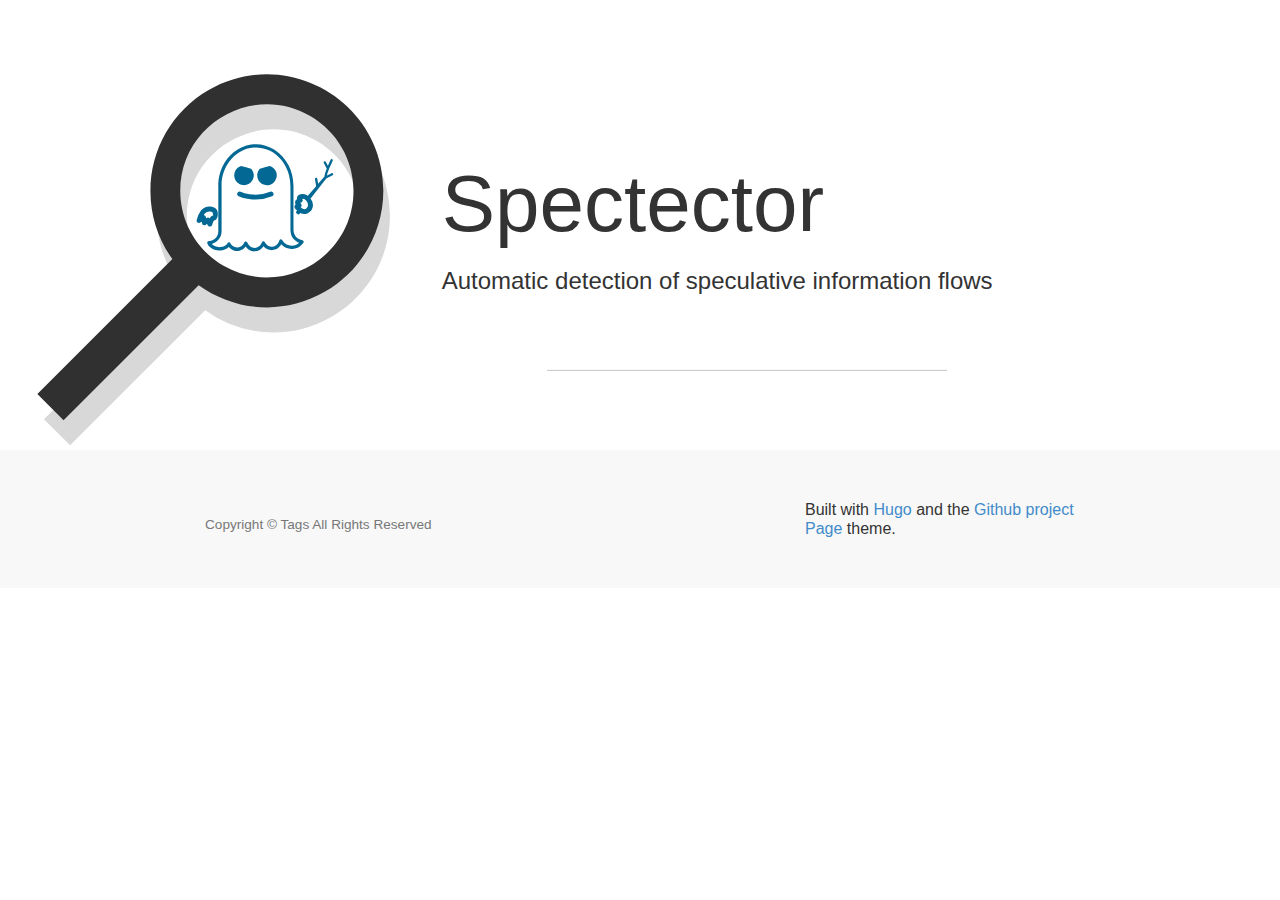
<file: tags/index.html>
<!DOCTYPE html>
<html>
<head>

    <meta charset="utf-8">
    <meta http-equiv="X-UA-Compatible" content="IE=edge">
    <meta name="viewport" content="width=device-width, initial-scale=1">
    <meta name="description" content="">
    <meta name="author" content="">
    <base href="https://spectector.github.io">
    <title>Tags</title>

    
    <link href="/css/bootstrap.min.css" rel="stylesheet">

    
    <link href="/css/landing-page.css" rel="stylesheet">

    
    <link href="https://fonts.googleapis.com/css?family=Lato:300,400,700,300italic,400italic,700italic" rel="stylesheet" type="text/css">

    <style>
    .navbar {
    border-color: #e7e7e7;
}

.content-section-a,
footer,
.navbar {
  background-color: #f8f8f8;
  color: #333;
}

.navbar a:link,
.navbar-default .navbar-nav>li>a {
  color: #777;
}

.navbar a:hover,
.navbar-default .navbar-nav>li>a:hover {
  color: rgb(51, 51, 51);
}

.content-section-b {
  background-color: white;
  color: #333;
}

body {
  color: rgb(51, 51, 51);
}

.header-container h1,
.header-container h2,
.header-container h3,
.header-container h4 {
  color: rgb(51, 51, 51);
}

  </style>

</head>
<body>

<section id="intro">
	
	<div class="intro-header">

		<div class="container header-container">

			<div class="row">
				<div class="intro-image col-md-4"></div>
				<div class="intro-message col-md-6">
					<h1>Spectector</h1>
					<h3>Automatic detection of speculative information flows</h3>

					
					
					

					<iframe class="github-btn" src="https://ghbtns.com/github-btn.html?user=spectector&repo=spectector&type=star&count=true&size=large" frameborder="0" scrolling="0" width="160px" height="30px"></iframe>
					

					<hr class="intro-divider">
				</div>
			</div>

		</div>
		

	</div>
	
</section>

<section id="services">


 

</section>


<footer>
    <div class="container">
        <div class="row">
            <div class="col-md-8">
                <p class="copyright text-muted small">Copyright &copy; Tags All Rights Reserved</p>
            </div>
            <div class="col-md-4">
		Built with <a href="http://gohugo.io">Hugo</a> and the
		<a href="https://github.com/swiftline/github-project-landing-page">Github project Page</a>
		theme.
            </div>
        </div>
    </div>
</footer>

<script src="/js/jquery-1.11.0.js"></script>


<script src="/js/jquery.easing.min.js"></script>


<script src="/js/bootstrap.min.js"></script>


<script src="js/landing-page.js"></script>



</body>
</html>
</file>
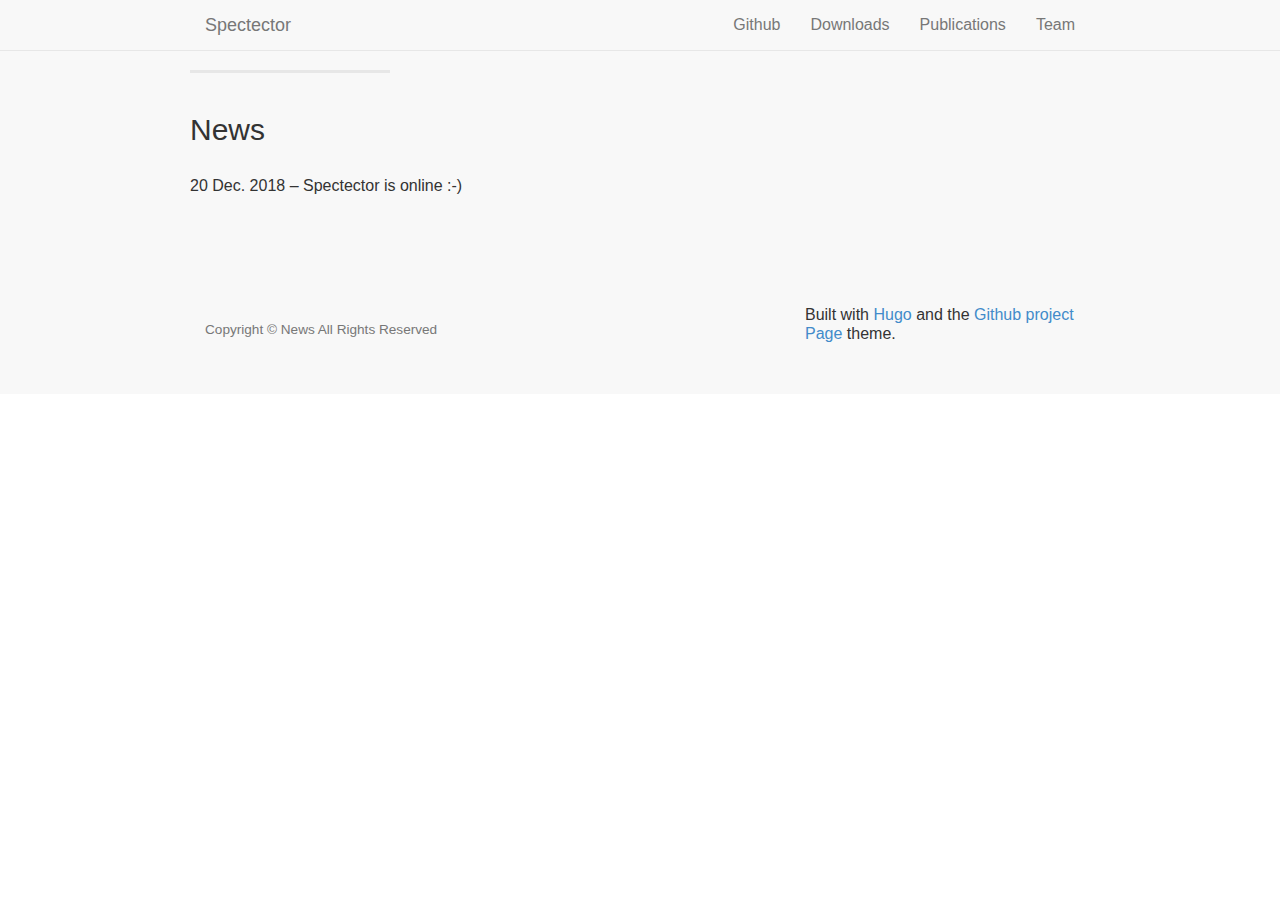
<file: old/news/index.html>
<!DOCTYPE html>
<html>
<head>

    <meta charset="utf-8">
    <meta http-equiv="X-UA-Compatible" content="IE=edge">
    <meta name="viewport" content="width=device-width, initial-scale=1">
    <meta name="description" content="">
    <meta name="author" content="">
    <base href="https://spectector.github.io">
    <title>News</title>

    
    <link href="/css/bootstrap.min.css" rel="stylesheet">

    
    <link href="/css/landing-page.css" rel="stylesheet">

    
    <link href="https://fonts.googleapis.com/css?family=Lato:300,400,700,300italic,400italic,700italic" rel="stylesheet" type="text/css">

    <style>
    .navbar {
    border-color: #e7e7e7;
}

.content-section-a,
footer,
.navbar {
  background-color: #f8f8f8;
  color: #333;
}

.navbar a:link,
.navbar-default .navbar-nav>li>a {
  color: #777;
}

.navbar a:hover,
.navbar-default .navbar-nav>li>a:hover {
  color: rgb(51, 51, 51);
}

.content-section-b {
  background-color: white;
  color: #333;
}

body {
  color: rgb(51, 51, 51);
}

.header-container h1,
.header-container h2,
.header-container h3,
.header-container h4 {
  color: rgb(51, 51, 51);
}

  </style>

</head>
<body>


<nav class="navbar navbar-default navbar-fixed-top" role="navigation">
    <div class="container">
        
        <div class="navbar-header page-scroll">
            <button type="button" class="navbar-toggle" data-toggle="collapse" data-target="#bs-example-navbar-collapse-1">
                <span class="sr-only">Toggle navigation</span>
                <span class="icon-bar"></span>
                <span class="icon-bar"></span>
                <span class="icon-bar"></span>
            </button>
            <a class="page-scroll navbar-brand" href="#intro">Spectector</a>
        </div>
        
        <div class="collapse navbar-collapse" id="bs-example-navbar-collapse-1">
            <ul class="nav navbar-nav navbar-right">
                <li>
                    <a class="page-scroll" href=http://github.com/spectector/spectector>Github</a>
                </li>
                <li>
                    <a class="page-scroll" href="#Downloads">Downloads</a>
                </li>
                <li>
                    <a class="page-scroll" href="#Publications">Publications</a>
                </li>
                <li>
                    <a class="page-scroll" href="#Team">Team</a>
                </li>
            </ul>
        </div>
        
    </div>
    
</nav>


<section id="services">
   <div class="content-section-a">

      <div class="container">

        <div class="row">
          <div>
            <hr class="section-heading-spacer">
            <div class="clearfix"></div>
            <h2 class="section-heading">News</h2>
            <p>20 Dec. 2018 &ndash; Spectector is online :-)</p>

        </div>
    </div>

</div>
</div>

</section>

<footer>
    <div class="container">
        <div class="row">
            <div class="col-md-8">
                <p class="copyright text-muted small">Copyright &copy; News All Rights Reserved</p>
            </div>
            <div class="col-md-4">
		Built with <a href="http://gohugo.io">Hugo</a> and the
		<a href="https://github.com/swiftline/github-project-landing-page">Github project Page</a>
		theme.
            </div>
        </div>
    </div>
</footer>

<script src="/js/jquery-1.11.0.js"></script>


<script src="/js/jquery.easing.min.js"></script>


<script src="/js/bootstrap.min.js"></script>


<script src="js/landing-page.js"></script>



</body>
</html>
</file>
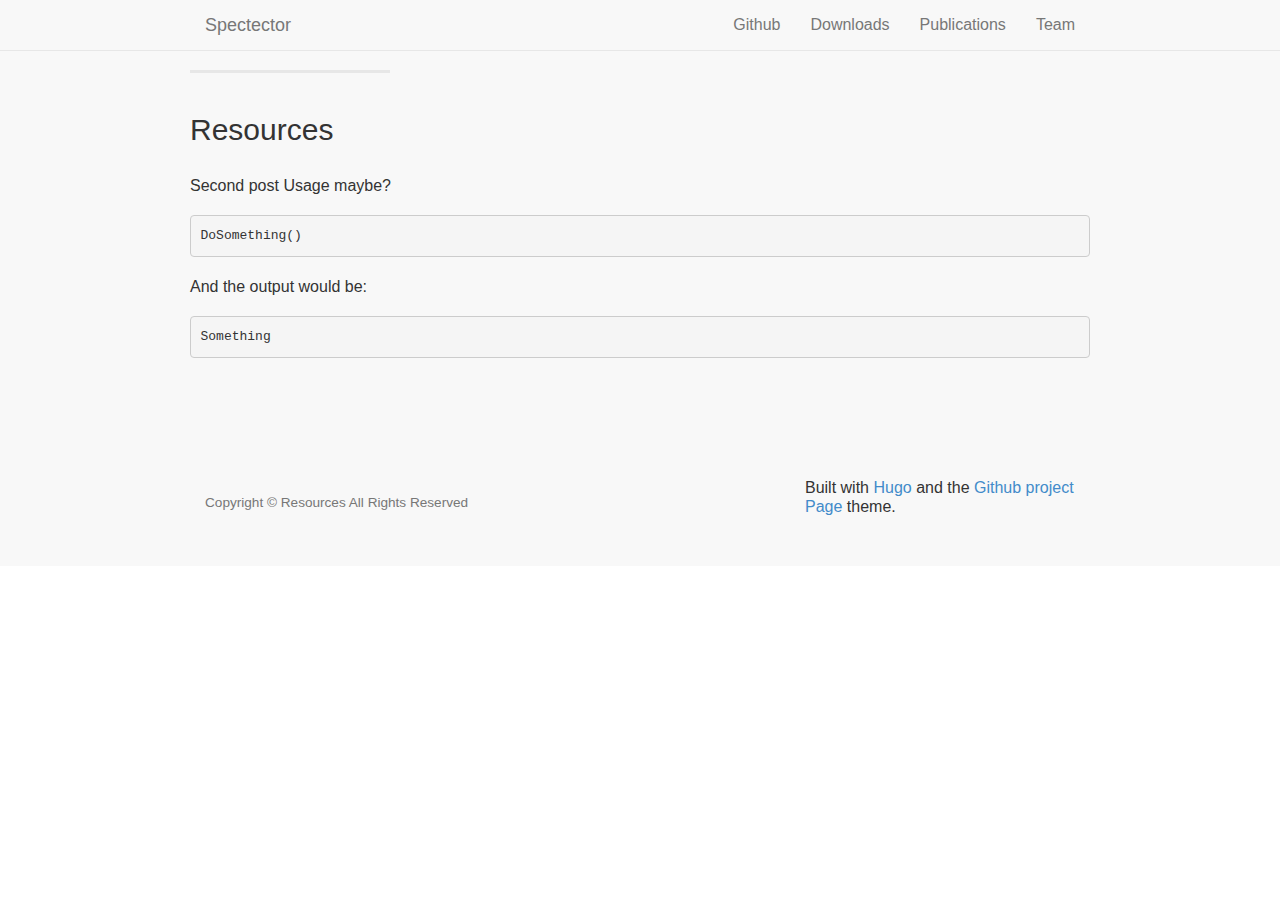
<file: old/usage/index.html>
<!DOCTYPE html>
<html>
<head>

    <meta charset="utf-8">
    <meta http-equiv="X-UA-Compatible" content="IE=edge">
    <meta name="viewport" content="width=device-width, initial-scale=1">
    <meta name="description" content="">
    <meta name="author" content="">
    <base href="https://spectector.github.io">
    <title>Resources</title>

    
    <link href="/css/bootstrap.min.css" rel="stylesheet">

    
    <link href="/css/landing-page.css" rel="stylesheet">

    
    <link href="https://fonts.googleapis.com/css?family=Lato:300,400,700,300italic,400italic,700italic" rel="stylesheet" type="text/css">

    <style>
    .navbar {
    border-color: #e7e7e7;
}

.content-section-a,
footer,
.navbar {
  background-color: #f8f8f8;
  color: #333;
}

.navbar a:link,
.navbar-default .navbar-nav>li>a {
  color: #777;
}

.navbar a:hover,
.navbar-default .navbar-nav>li>a:hover {
  color: rgb(51, 51, 51);
}

.content-section-b {
  background-color: white;
  color: #333;
}

body {
  color: rgb(51, 51, 51);
}

.header-container h1,
.header-container h2,
.header-container h3,
.header-container h4 {
  color: rgb(51, 51, 51);
}

  </style>

</head>
<body>


<nav class="navbar navbar-default navbar-fixed-top" role="navigation">
    <div class="container">
        
        <div class="navbar-header page-scroll">
            <button type="button" class="navbar-toggle" data-toggle="collapse" data-target="#bs-example-navbar-collapse-1">
                <span class="sr-only">Toggle navigation</span>
                <span class="icon-bar"></span>
                <span class="icon-bar"></span>
                <span class="icon-bar"></span>
            </button>
            <a class="page-scroll navbar-brand" href="#intro">Spectector</a>
        </div>
        
        <div class="collapse navbar-collapse" id="bs-example-navbar-collapse-1">
            <ul class="nav navbar-nav navbar-right">
                <li>
                    <a class="page-scroll" href=http://github.com/spectector/spectector>Github</a>
                </li>
                <li>
                    <a class="page-scroll" href="#Downloads">Downloads</a>
                </li>
                <li>
                    <a class="page-scroll" href="#Publications">Publications</a>
                </li>
                <li>
                    <a class="page-scroll" href="#Team">Team</a>
                </li>
            </ul>
        </div>
        
    </div>
    
</nav>


<section id="services">
   <div class="content-section-a">

      <div class="container">

        <div class="row">
          <div>
            <hr class="section-heading-spacer">
            <div class="clearfix"></div>
            <h2 class="section-heading">Resources</h2>
            <p>Second post
Usage maybe?</p>

<pre><code>DoSomething()
</code></pre>

<p>And the output would be:</p>

<pre><code>Something
</code></pre>

        </div>
    </div>

</div>
</div>

</section>

<footer>
    <div class="container">
        <div class="row">
            <div class="col-md-8">
                <p class="copyright text-muted small">Copyright &copy; Resources All Rights Reserved</p>
            </div>
            <div class="col-md-4">
		Built with <a href="http://gohugo.io">Hugo</a> and the
		<a href="https://github.com/swiftline/github-project-landing-page">Github project Page</a>
		theme.
            </div>
        </div>
    </div>
</footer>

<script src="/js/jquery-1.11.0.js"></script>


<script src="/js/jquery.easing.min.js"></script>


<script src="/js/bootstrap.min.js"></script>


<script src="js/landing-page.js"></script>



</body>
</html>
</file>
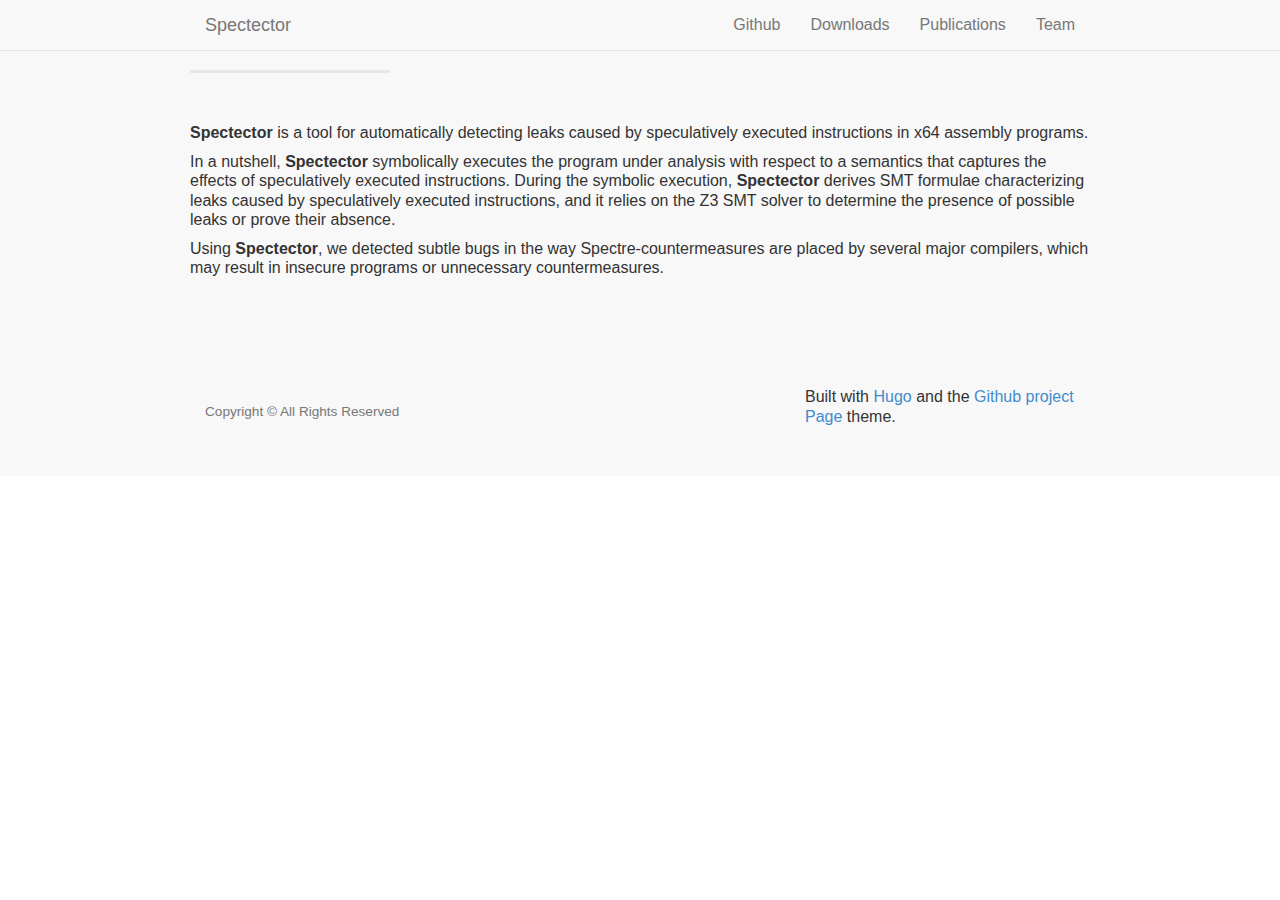
<file: post/description/index.html>
<!DOCTYPE html>
<html>
<head>

    <meta charset="utf-8">
    <meta http-equiv="X-UA-Compatible" content="IE=edge">
    <meta name="viewport" content="width=device-width, initial-scale=1">
    <meta name="description" content="">
    <meta name="author" content="">
    <base href="https://spectector.github.io">
    <title></title>

    
    <link href="/css/bootstrap.min.css" rel="stylesheet">

    
    <link href="/css/landing-page.css" rel="stylesheet">

    
    <link href="https://fonts.googleapis.com/css?family=Lato:300,400,700,300italic,400italic,700italic" rel="stylesheet" type="text/css">

    <style>
    .navbar {
    border-color: #e7e7e7;
}

.content-section-a,
footer,
.navbar {
  background-color: #f8f8f8;
  color: #333;
}

.navbar a:link,
.navbar-default .navbar-nav>li>a {
  color: #777;
}

.navbar a:hover,
.navbar-default .navbar-nav>li>a:hover {
  color: rgb(51, 51, 51);
}

.content-section-b {
  background-color: white;
  color: #333;
}

body {
  color: rgb(51, 51, 51);
}

.header-container h1,
.header-container h2,
.header-container h3,
.header-container h4 {
  color: rgb(51, 51, 51);
}

  </style>

</head>
<body>


<nav class="navbar navbar-default navbar-fixed-top" role="navigation">
    <div class="container">
        
        <div class="navbar-header page-scroll">
            <button type="button" class="navbar-toggle" data-toggle="collapse" data-target="#bs-example-navbar-collapse-1">
                <span class="sr-only">Toggle navigation</span>
                <span class="icon-bar"></span>
                <span class="icon-bar"></span>
                <span class="icon-bar"></span>
            </button>
            <a class="page-scroll navbar-brand" href="#intro">Spectector</a>
        </div>
        
        <div class="collapse navbar-collapse" id="bs-example-navbar-collapse-1">
            <ul class="nav navbar-nav navbar-right">
                <li>
                    <a class="page-scroll" href=http://github.com/spectector/spectector>Github</a>
                </li>
                <li>
                    <a class="page-scroll" href="#Downloads">Downloads</a>
                </li>
                <li>
                    <a class="page-scroll" href="#Publications">Publications</a>
                </li>
                <li>
                    <a class="page-scroll" href="#Team">Team</a>
                </li>
            </ul>
        </div>
        
    </div>
    
</nav>


<section id="services">
   <div class="content-section-a">

      <div class="container">

        <div class="row">
          <div>
            <hr class="section-heading-spacer">
            <div class="clearfix"></div>
            <h2 class="section-heading"></h2>
            <p><strong>Spectector</strong> is a tool for automatically detecting leaks caused by speculatively executed instructions in x64 assembly programs.</p>

<p>In a nutshell, <strong>Spectector</strong> symbolically executes the program under analysis with
respect to a semantics that captures the effects of speculatively executed instructions.
During the symbolic execution, <strong>Spectector</strong> derives SMT formulae characterizing
leaks caused by speculatively executed instructions, and it relies on the Z3
SMT solver to determine the presence of possible leaks or prove their absence.</p>

<p>Using <strong>Spectector</strong>, we detected subtle bugs in the way Spectre-countermeasures
are placed by several major compilers, which may result in insecure
programs or unnecessary countermeasures.</p>

        </div>
    </div>

</div>
</div>

</section>

<footer>
    <div class="container">
        <div class="row">
            <div class="col-md-8">
                <p class="copyright text-muted small">Copyright &copy;  All Rights Reserved</p>
            </div>
            <div class="col-md-4">
		Built with <a href="http://gohugo.io">Hugo</a> and the
		<a href="https://github.com/swiftline/github-project-landing-page">Github project Page</a>
		theme.
            </div>
        </div>
    </div>
</footer>

<script src="/js/jquery-1.11.0.js"></script>


<script src="/js/jquery.easing.min.js"></script>


<script src="/js/bootstrap.min.js"></script>


<script src="js/landing-page.js"></script>



</body>
</html>
</file>
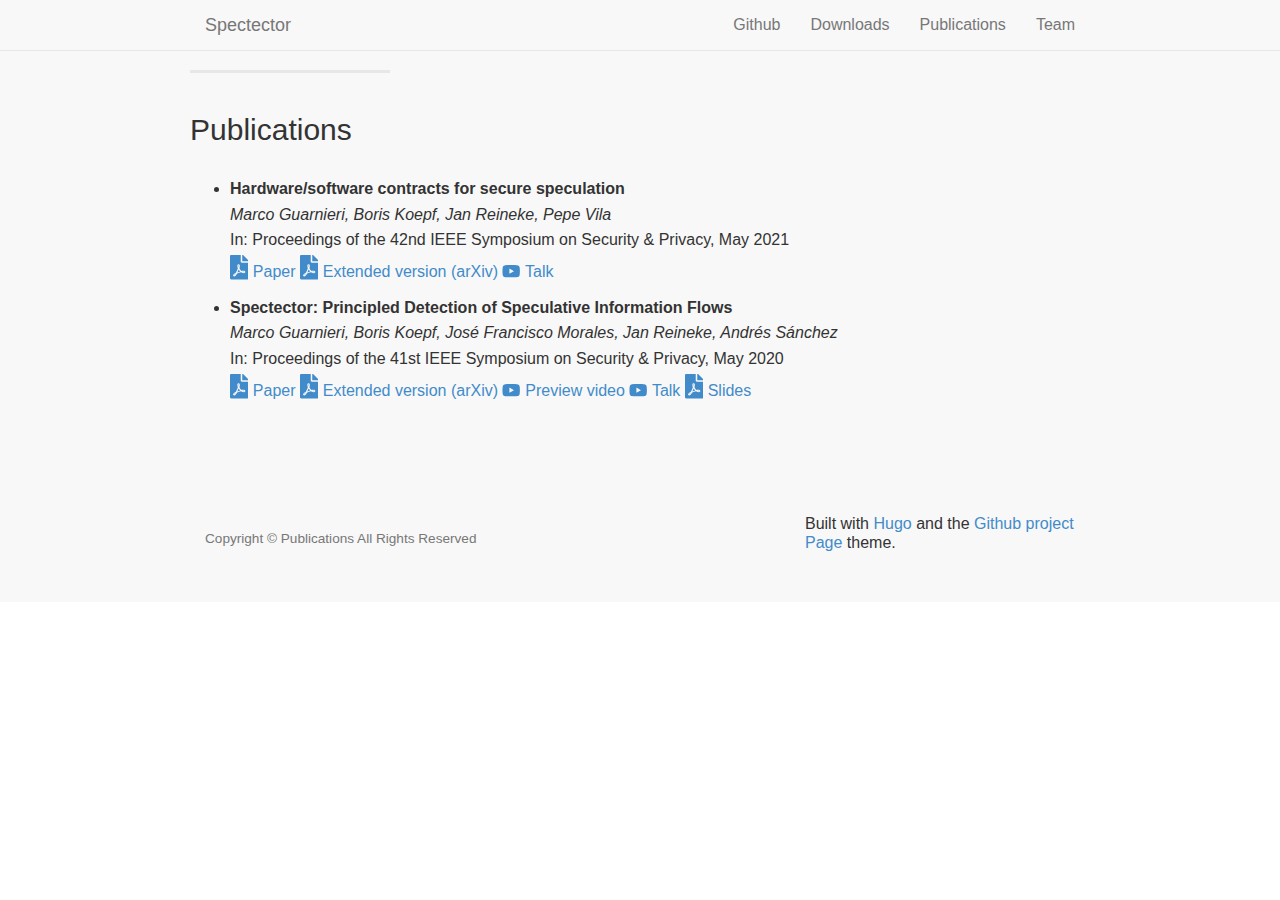
<file: post/publications/index.html>
<!DOCTYPE html>
<html>
<head>

    <meta charset="utf-8">
    <meta http-equiv="X-UA-Compatible" content="IE=edge">
    <meta name="viewport" content="width=device-width, initial-scale=1">
    <meta name="description" content="">
    <meta name="author" content="">
    <base href="https://spectector.github.io">
    <title>Publications</title>

    
    <link href="/css/bootstrap.min.css" rel="stylesheet">

    
    <link href="/css/landing-page.css" rel="stylesheet">

    
    <link href="https://fonts.googleapis.com/css?family=Lato:300,400,700,300italic,400italic,700italic" rel="stylesheet" type="text/css">

    <style>
    .navbar {
    border-color: #e7e7e7;
}

.content-section-a,
footer,
.navbar {
  background-color: #f8f8f8;
  color: #333;
}

.navbar a:link,
.navbar-default .navbar-nav>li>a {
  color: #777;
}

.navbar a:hover,
.navbar-default .navbar-nav>li>a:hover {
  color: rgb(51, 51, 51);
}

.content-section-b {
  background-color: white;
  color: #333;
}

body {
  color: rgb(51, 51, 51);
}

.header-container h1,
.header-container h2,
.header-container h3,
.header-container h4 {
  color: rgb(51, 51, 51);
}

  </style>

</head>
<body>


<nav class="navbar navbar-default navbar-fixed-top" role="navigation">
    <div class="container">
        
        <div class="navbar-header page-scroll">
            <button type="button" class="navbar-toggle" data-toggle="collapse" data-target="#bs-example-navbar-collapse-1">
                <span class="sr-only">Toggle navigation</span>
                <span class="icon-bar"></span>
                <span class="icon-bar"></span>
                <span class="icon-bar"></span>
            </button>
            <a class="page-scroll navbar-brand" href="#intro">Spectector</a>
        </div>
        
        <div class="collapse navbar-collapse" id="bs-example-navbar-collapse-1">
            <ul class="nav navbar-nav navbar-right">
                <li>
                    <a class="page-scroll" href=http://github.com/spectector/spectector>Github</a>
                </li>
                <li>
                    <a class="page-scroll" href="#Downloads">Downloads</a>
                </li>
                <li>
                    <a class="page-scroll" href="#Publications">Publications</a>
                </li>
                <li>
                    <a class="page-scroll" href="#Team">Team</a>
                </li>
            </ul>
        </div>
        
    </div>
    
</nav>


<section id="services">
   <div class="content-section-a">

      <div class="container">

        <div class="row">
          <div>
            <hr class="section-heading-spacer">
            <div class="clearfix"></div>
            <h2 class="section-heading">Publications</h2>
            <ul>
<li><p><strong>Hardware/software contracts for secure speculation</strong><br />
<em>Marco Guarnieri, Boris Koepf, Jan Reineke, Pepe Vila</em><br />
In: Proceedings of the 42nd IEEE Symposium on Security &amp; Privacy, May 2021<br />
<a href="papers/hwsw-contracts.pdf"><span class="inline-svg" ><svg xmlns="http://www.w3.org/2000/svg" viewBox="0 0 384 512"><path fill="currentColor" d="M181.9 256.1c-5-16-4.9-46.9-2-46.9 8.4 0 7.6 36.9 2 46.9zm-1.7 47.2c-7.7 20.2-17.3 43.3-28.4 62.7 18.3-7 39-17.2 62.9-21.9-12.7-9.6-24.9-23.4-34.5-40.8zM86.1 428.1c0 .8 13.2-5.4 34.9-40.2-6.7 6.3-29.1 24.5-34.9 40.2zM248 160h136v328c0 13.3-10.7 24-24 24H24c-13.3 0-24-10.7-24-24V24C0 10.7 10.7 0 24 0h200v136c0 13.2 10.8 24 24 24zm-8 171.8c-20-12.2-33.3-29-42.7-53.8 4.5-18.5 11.6-46.6 6.2-64.2-4.7-29.4-42.4-26.5-47.8-6.8-5 18.3-.4 44.1 8.1 77-11.6 27.6-28.7 64.6-40.8 85.8-.1 0-.1.1-.2.1-27.1 13.9-73.6 44.5-54.5 68 5.6 6.9 16 10 21.5 10 17.9 0 35.7-18 61.1-61.8 25.8-8.5 54.1-19.1 79-23.2 21.7 11.8 47.1 19.5 64 19.5 29.2 0 31.2-32 19.7-43.4-13.9-13.6-54.3-9.7-73.6-7.2zM377 105L279 7c-4.5-4.5-10.6-7-17-7h-6v128h128v-6.1c0-6.3-2.5-12.4-7-16.9zm-74.1 255.3c4.1-2.7-2.5-11.9-42.8-9 37.1 15.8 42.8 9 42.8 9z"/></svg>
</span> Paper</a>  <a href="https://arxiv.org/abs/2006.03841"><span class="inline-svg" ><svg xmlns="http://www.w3.org/2000/svg" viewBox="0 0 384 512"><path fill="currentColor" d="M181.9 256.1c-5-16-4.9-46.9-2-46.9 8.4 0 7.6 36.9 2 46.9zm-1.7 47.2c-7.7 20.2-17.3 43.3-28.4 62.7 18.3-7 39-17.2 62.9-21.9-12.7-9.6-24.9-23.4-34.5-40.8zM86.1 428.1c0 .8 13.2-5.4 34.9-40.2-6.7 6.3-29.1 24.5-34.9 40.2zM248 160h136v328c0 13.3-10.7 24-24 24H24c-13.3 0-24-10.7-24-24V24C0 10.7 10.7 0 24 0h200v136c0 13.2 10.8 24 24 24zm-8 171.8c-20-12.2-33.3-29-42.7-53.8 4.5-18.5 11.6-46.6 6.2-64.2-4.7-29.4-42.4-26.5-47.8-6.8-5 18.3-.4 44.1 8.1 77-11.6 27.6-28.7 64.6-40.8 85.8-.1 0-.1.1-.2.1-27.1 13.9-73.6 44.5-54.5 68 5.6 6.9 16 10 21.5 10 17.9 0 35.7-18 61.1-61.8 25.8-8.5 54.1-19.1 79-23.2 21.7 11.8 47.1 19.5 64 19.5 29.2 0 31.2-32 19.7-43.4-13.9-13.6-54.3-9.7-73.6-7.2zM377 105L279 7c-4.5-4.5-10.6-7-17-7h-6v128h128v-6.1c0-6.3-2.5-12.4-7-16.9zm-74.1 255.3c4.1-2.7-2.5-11.9-42.8-9 37.1 15.8 42.8 9 42.8 9z"/></svg>
</span> Extended version (arXiv)</a>  <a href="https://youtu.be/NmJs2UxeZKo"><span class="inline-svg" ><svg xmlns="http://www.w3.org/2000/svg" viewBox="0 0 576 512"><path fill="currentColor" d="M549.655 124.083c-6.281-23.65-24.787-42.276-48.284-48.597C458.781 64 288 64 288 64S117.22 64 74.629 75.486c-23.497 6.322-42.003 24.947-48.284 48.597-11.412 42.867-11.412 132.305-11.412 132.305s0 89.438 11.412 132.305c6.281 23.65 24.787 41.5 48.284 47.821C117.22 448 288 448 288 448s170.78 0 213.371-11.486c23.497-6.321 42.003-24.171 48.284-47.821 11.412-42.867 11.412-132.305 11.412-132.305s0-89.438-11.412-132.305zm-317.51 213.508V175.185l142.739 81.205-142.739 81.201z"/></svg>
</span> Talk</a></p></li>

<li><p><strong>Spectector: Principled Detection of Speculative Information Flows</strong><br />
<em>Marco Guarnieri, Boris Koepf, José Francisco Morales, Jan Reineke, Andrés Sánchez</em><br />
In: Proceedings of the 41st IEEE Symposium on Security &amp; Privacy, May 2020<br />
<a href="papers/spectector.pdf"><span class="inline-svg" ><svg xmlns="http://www.w3.org/2000/svg" viewBox="0 0 384 512"><path fill="currentColor" d="M181.9 256.1c-5-16-4.9-46.9-2-46.9 8.4 0 7.6 36.9 2 46.9zm-1.7 47.2c-7.7 20.2-17.3 43.3-28.4 62.7 18.3-7 39-17.2 62.9-21.9-12.7-9.6-24.9-23.4-34.5-40.8zM86.1 428.1c0 .8 13.2-5.4 34.9-40.2-6.7 6.3-29.1 24.5-34.9 40.2zM248 160h136v328c0 13.3-10.7 24-24 24H24c-13.3 0-24-10.7-24-24V24C0 10.7 10.7 0 24 0h200v136c0 13.2 10.8 24 24 24zm-8 171.8c-20-12.2-33.3-29-42.7-53.8 4.5-18.5 11.6-46.6 6.2-64.2-4.7-29.4-42.4-26.5-47.8-6.8-5 18.3-.4 44.1 8.1 77-11.6 27.6-28.7 64.6-40.8 85.8-.1 0-.1.1-.2.1-27.1 13.9-73.6 44.5-54.5 68 5.6 6.9 16 10 21.5 10 17.9 0 35.7-18 61.1-61.8 25.8-8.5 54.1-19.1 79-23.2 21.7 11.8 47.1 19.5 64 19.5 29.2 0 31.2-32 19.7-43.4-13.9-13.6-54.3-9.7-73.6-7.2zM377 105L279 7c-4.5-4.5-10.6-7-17-7h-6v128h128v-6.1c0-6.3-2.5-12.4-7-16.9zm-74.1 255.3c4.1-2.7-2.5-11.9-42.8-9 37.1 15.8 42.8 9 42.8 9z"/></svg>
</span> Paper</a>  <a href="https://arxiv.org/abs/1812.08639"><span class="inline-svg" ><svg xmlns="http://www.w3.org/2000/svg" viewBox="0 0 384 512"><path fill="currentColor" d="M181.9 256.1c-5-16-4.9-46.9-2-46.9 8.4 0 7.6 36.9 2 46.9zm-1.7 47.2c-7.7 20.2-17.3 43.3-28.4 62.7 18.3-7 39-17.2 62.9-21.9-12.7-9.6-24.9-23.4-34.5-40.8zM86.1 428.1c0 .8 13.2-5.4 34.9-40.2-6.7 6.3-29.1 24.5-34.9 40.2zM248 160h136v328c0 13.3-10.7 24-24 24H24c-13.3 0-24-10.7-24-24V24C0 10.7 10.7 0 24 0h200v136c0 13.2 10.8 24 24 24zm-8 171.8c-20-12.2-33.3-29-42.7-53.8 4.5-18.5 11.6-46.6 6.2-64.2-4.7-29.4-42.4-26.5-47.8-6.8-5 18.3-.4 44.1 8.1 77-11.6 27.6-28.7 64.6-40.8 85.8-.1 0-.1.1-.2.1-27.1 13.9-73.6 44.5-54.5 68 5.6 6.9 16 10 21.5 10 17.9 0 35.7-18 61.1-61.8 25.8-8.5 54.1-19.1 79-23.2 21.7 11.8 47.1 19.5 64 19.5 29.2 0 31.2-32 19.7-43.4-13.9-13.6-54.3-9.7-73.6-7.2zM377 105L279 7c-4.5-4.5-10.6-7-17-7h-6v128h128v-6.1c0-6.3-2.5-12.4-7-16.9zm-74.1 255.3c4.1-2.7-2.5-11.9-42.8-9 37.1 15.8 42.8 9 42.8 9z"/></svg>
</span> Extended version (arXiv)</a>  <a href="https://youtu.be/QMCUcFI2wTI"><span class="inline-svg" ><svg xmlns="http://www.w3.org/2000/svg" viewBox="0 0 576 512"><path fill="currentColor" d="M549.655 124.083c-6.281-23.65-24.787-42.276-48.284-48.597C458.781 64 288 64 288 64S117.22 64 74.629 75.486c-23.497 6.322-42.003 24.947-48.284 48.597-11.412 42.867-11.412 132.305-11.412 132.305s0 89.438 11.412 132.305c6.281 23.65 24.787 41.5 48.284 47.821C117.22 448 288 448 288 448s170.78 0 213.371-11.486c23.497-6.321 42.003-24.171 48.284-47.821 11.412-42.867 11.412-132.305 11.412-132.305s0-89.438-11.412-132.305zm-317.51 213.508V175.185l142.739 81.205-142.739 81.201z"/></svg>
</span> Preview video</a> <a href="https://youtu.be/FjscRa0ocy0"><span class="inline-svg" ><svg xmlns="http://www.w3.org/2000/svg" viewBox="0 0 576 512"><path fill="currentColor" d="M549.655 124.083c-6.281-23.65-24.787-42.276-48.284-48.597C458.781 64 288 64 288 64S117.22 64 74.629 75.486c-23.497 6.322-42.003 24.947-48.284 48.597-11.412 42.867-11.412 132.305-11.412 132.305s0 89.438 11.412 132.305c6.281 23.65 24.787 41.5 48.284 47.821C117.22 448 288 448 288 448s170.78 0 213.371-11.486c23.497-6.321 42.003-24.171 48.284-47.821 11.412-42.867 11.412-132.305 11.412-132.305s0-89.438-11.412-132.305zm-317.51 213.508V175.185l142.739 81.205-142.739 81.201z"/></svg>
</span> Talk</a> <a href="papers/spectector_SP2020.pdf"><span class="inline-svg" ><svg xmlns="http://www.w3.org/2000/svg" viewBox="0 0 384 512"><path fill="currentColor" d="M181.9 256.1c-5-16-4.9-46.9-2-46.9 8.4 0 7.6 36.9 2 46.9zm-1.7 47.2c-7.7 20.2-17.3 43.3-28.4 62.7 18.3-7 39-17.2 62.9-21.9-12.7-9.6-24.9-23.4-34.5-40.8zM86.1 428.1c0 .8 13.2-5.4 34.9-40.2-6.7 6.3-29.1 24.5-34.9 40.2zM248 160h136v328c0 13.3-10.7 24-24 24H24c-13.3 0-24-10.7-24-24V24C0 10.7 10.7 0 24 0h200v136c0 13.2 10.8 24 24 24zm-8 171.8c-20-12.2-33.3-29-42.7-53.8 4.5-18.5 11.6-46.6 6.2-64.2-4.7-29.4-42.4-26.5-47.8-6.8-5 18.3-.4 44.1 8.1 77-11.6 27.6-28.7 64.6-40.8 85.8-.1 0-.1.1-.2.1-27.1 13.9-73.6 44.5-54.5 68 5.6 6.9 16 10 21.5 10 17.9 0 35.7-18 61.1-61.8 25.8-8.5 54.1-19.1 79-23.2 21.7 11.8 47.1 19.5 64 19.5 29.2 0 31.2-32 19.7-43.4-13.9-13.6-54.3-9.7-73.6-7.2zM377 105L279 7c-4.5-4.5-10.6-7-17-7h-6v128h128v-6.1c0-6.3-2.5-12.4-7-16.9zm-74.1 255.3c4.1-2.7-2.5-11.9-42.8-9 37.1 15.8 42.8 9 42.8 9z"/></svg>
</span> Slides</a></p></li>
</ul>

        </div>
    </div>

</div>
</div>

</section>

<footer>
    <div class="container">
        <div class="row">
            <div class="col-md-8">
                <p class="copyright text-muted small">Copyright &copy; Publications All Rights Reserved</p>
            </div>
            <div class="col-md-4">
		Built with <a href="http://gohugo.io">Hugo</a> and the
		<a href="https://github.com/swiftline/github-project-landing-page">Github project Page</a>
		theme.
            </div>
        </div>
    </div>
</footer>

<script src="/js/jquery-1.11.0.js"></script>


<script src="/js/jquery.easing.min.js"></script>


<script src="/js/bootstrap.min.js"></script>


<script src="js/landing-page.js"></script>



</body>
</html>
</file>
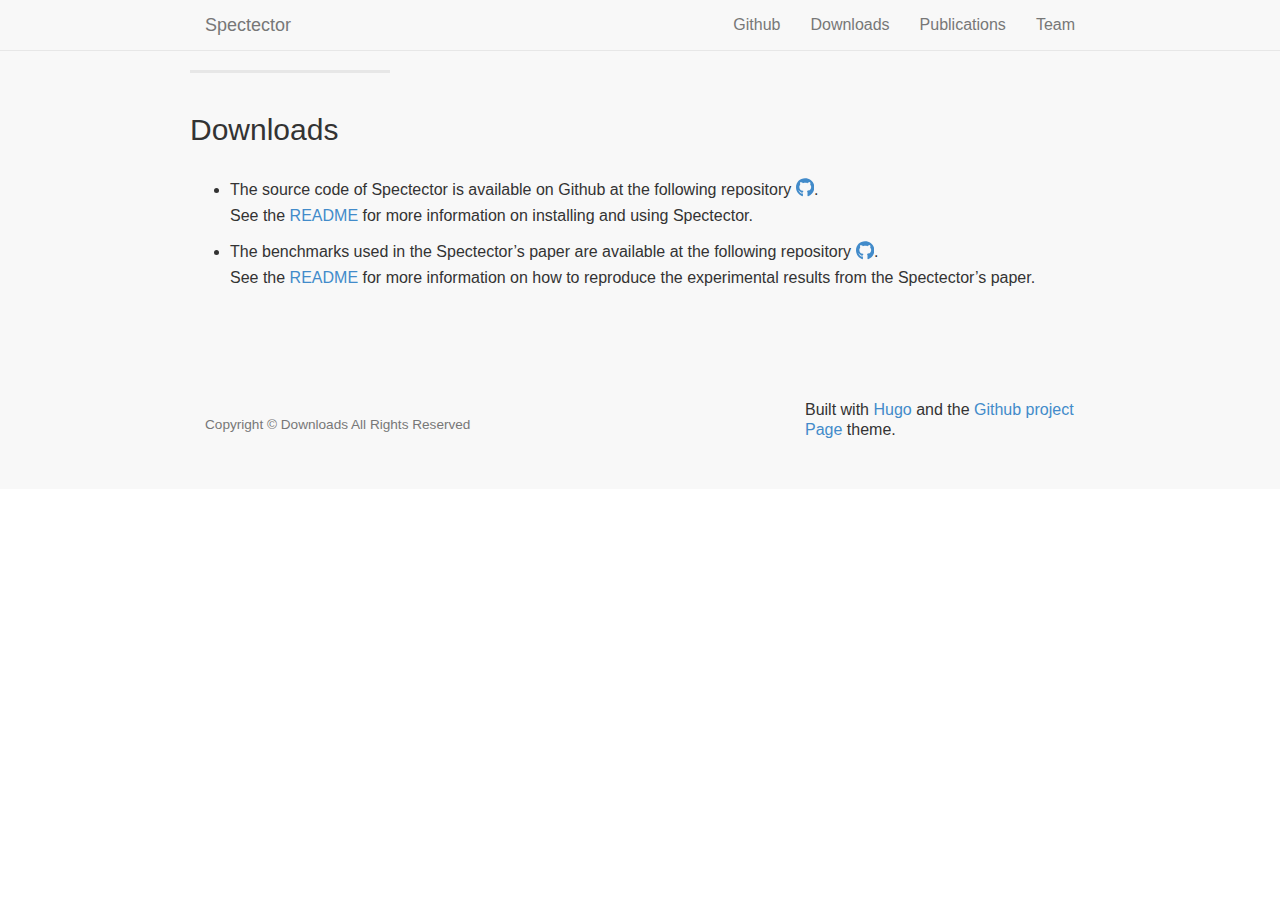
<file: post/resources/index.html>
<!DOCTYPE html>
<html>
<head>

    <meta charset="utf-8">
    <meta http-equiv="X-UA-Compatible" content="IE=edge">
    <meta name="viewport" content="width=device-width, initial-scale=1">
    <meta name="description" content="">
    <meta name="author" content="">
    <base href="https://spectector.github.io">
    <title>Downloads</title>

    
    <link href="/css/bootstrap.min.css" rel="stylesheet">

    
    <link href="/css/landing-page.css" rel="stylesheet">

    
    <link href="https://fonts.googleapis.com/css?family=Lato:300,400,700,300italic,400italic,700italic" rel="stylesheet" type="text/css">

    <style>
    .navbar {
    border-color: #e7e7e7;
}

.content-section-a,
footer,
.navbar {
  background-color: #f8f8f8;
  color: #333;
}

.navbar a:link,
.navbar-default .navbar-nav>li>a {
  color: #777;
}

.navbar a:hover,
.navbar-default .navbar-nav>li>a:hover {
  color: rgb(51, 51, 51);
}

.content-section-b {
  background-color: white;
  color: #333;
}

body {
  color: rgb(51, 51, 51);
}

.header-container h1,
.header-container h2,
.header-container h3,
.header-container h4 {
  color: rgb(51, 51, 51);
}

  </style>

</head>
<body>


<nav class="navbar navbar-default navbar-fixed-top" role="navigation">
    <div class="container">
        
        <div class="navbar-header page-scroll">
            <button type="button" class="navbar-toggle" data-toggle="collapse" data-target="#bs-example-navbar-collapse-1">
                <span class="sr-only">Toggle navigation</span>
                <span class="icon-bar"></span>
                <span class="icon-bar"></span>
                <span class="icon-bar"></span>
            </button>
            <a class="page-scroll navbar-brand" href="#intro">Spectector</a>
        </div>
        
        <div class="collapse navbar-collapse" id="bs-example-navbar-collapse-1">
            <ul class="nav navbar-nav navbar-right">
                <li>
                    <a class="page-scroll" href=http://github.com/spectector/spectector>Github</a>
                </li>
                <li>
                    <a class="page-scroll" href="#Downloads">Downloads</a>
                </li>
                <li>
                    <a class="page-scroll" href="#Publications">Publications</a>
                </li>
                <li>
                    <a class="page-scroll" href="#Team">Team</a>
                </li>
            </ul>
        </div>
        
    </div>
    
</nav>


<section id="services">
   <div class="content-section-a">

      <div class="container">

        <div class="row">
          <div>
            <hr class="section-heading-spacer">
            <div class="clearfix"></div>
            <h2 class="section-heading">Downloads</h2>
            <ul>
<li><p>The source code of Spectector is available on Github at the following repository <a href="https://github.com/spectector/spectector"><span class="inline-svg" ><svg xmlns="http://www.w3.org/2000/svg" viewBox="0 0 496 512"><path fill="currentColor" d="M165.9 397.4c0 2-2.3 3.6-5.2 3.6-3.3.3-5.6-1.3-5.6-3.6 0-2 2.3-3.6 5.2-3.6 3-.3 5.6 1.3 5.6 3.6zm-31.1-4.5c-.7 2 1.3 4.3 4.3 4.9 2.6 1 5.6 0 6.2-2s-1.3-4.3-4.3-5.2c-2.6-.7-5.5.3-6.2 2.3zm44.2-1.7c-2.9.7-4.9 2.6-4.6 4.9.3 2 2.9 3.3 5.9 2.6 2.9-.7 4.9-2.6 4.6-4.6-.3-1.9-3-3.2-5.9-2.9zM244.8 8C106.1 8 0 113.3 0 252c0 110.9 69.8 205.8 169.5 239.2 12.8 2.3 17.3-5.6 17.3-12.1 0-6.2-.3-40.4-.3-61.4 0 0-70 15-84.7-29.8 0 0-11.4-29.1-27.8-36.6 0 0-22.9-15.7 1.6-15.4 0 0 24.9 2 38.6 25.8 21.9 38.6 58.6 27.5 72.9 20.9 2.3-16 8.8-27.1 16-33.7-55.9-6.2-112.3-14.3-112.3-110.5 0-27.5 7.6-41.3 23.6-58.9-2.6-6.5-11.1-33.3 2.6-67.9 20.9-6.5 69 27 69 27 20-5.6 41.5-8.5 62.8-8.5s42.8 2.9 62.8 8.5c0 0 48.1-33.6 69-27 13.7 34.7 5.2 61.4 2.6 67.9 16 17.7 25.8 31.5 25.8 58.9 0 96.5-58.9 104.2-114.8 110.5 9.2 7.9 17 22.9 17 46.4 0 33.7-.3 75.4-.3 83.6 0 6.5 4.6 14.4 17.3 12.1C428.2 457.8 496 362.9 496 252 496 113.3 383.5 8 244.8 8zM97.2 352.9c-1.3 1-1 3.3.7 5.2 1.6 1.6 3.9 2.3 5.2 1 1.3-1 1-3.3-.7-5.2-1.6-1.6-3.9-2.3-5.2-1zm-10.8-8.1c-.7 1.3.3 2.9 2.3 3.9 1.6 1 3.6.7 4.3-.7.7-1.3-.3-2.9-2.3-3.9-2-.6-3.6-.3-4.3.7zm32.4 35.6c-1.6 1.3-1 4.3 1.3 6.2 2.3 2.3 5.2 2.6 6.5 1 1.3-1.3.7-4.3-1.3-6.2-2.2-2.3-5.2-2.6-6.5-1zm-11.4-14.7c-1.6 1-1.6 3.6 0 5.9 1.6 2.3 4.3 3.3 5.6 2.3 1.6-1.3 1.6-3.9 0-6.2-1.4-2.3-4-3.3-5.6-2z"/></svg>
</span></a>. <br />
See the <a href="https://github.com/spectector/spectector/blob/master/README.md">README</a> for more information on installing and using Spectector.</p></li>

<li><p>The benchmarks used in the Spectector&rsquo;s paper are available at the following repository <a href="https://github.com/spectector/spectector-benchmarks"><span class="inline-svg" ><svg xmlns="http://www.w3.org/2000/svg" viewBox="0 0 496 512"><path fill="currentColor" d="M165.9 397.4c0 2-2.3 3.6-5.2 3.6-3.3.3-5.6-1.3-5.6-3.6 0-2 2.3-3.6 5.2-3.6 3-.3 5.6 1.3 5.6 3.6zm-31.1-4.5c-.7 2 1.3 4.3 4.3 4.9 2.6 1 5.6 0 6.2-2s-1.3-4.3-4.3-5.2c-2.6-.7-5.5.3-6.2 2.3zm44.2-1.7c-2.9.7-4.9 2.6-4.6 4.9.3 2 2.9 3.3 5.9 2.6 2.9-.7 4.9-2.6 4.6-4.6-.3-1.9-3-3.2-5.9-2.9zM244.8 8C106.1 8 0 113.3 0 252c0 110.9 69.8 205.8 169.5 239.2 12.8 2.3 17.3-5.6 17.3-12.1 0-6.2-.3-40.4-.3-61.4 0 0-70 15-84.7-29.8 0 0-11.4-29.1-27.8-36.6 0 0-22.9-15.7 1.6-15.4 0 0 24.9 2 38.6 25.8 21.9 38.6 58.6 27.5 72.9 20.9 2.3-16 8.8-27.1 16-33.7-55.9-6.2-112.3-14.3-112.3-110.5 0-27.5 7.6-41.3 23.6-58.9-2.6-6.5-11.1-33.3 2.6-67.9 20.9-6.5 69 27 69 27 20-5.6 41.5-8.5 62.8-8.5s42.8 2.9 62.8 8.5c0 0 48.1-33.6 69-27 13.7 34.7 5.2 61.4 2.6 67.9 16 17.7 25.8 31.5 25.8 58.9 0 96.5-58.9 104.2-114.8 110.5 9.2 7.9 17 22.9 17 46.4 0 33.7-.3 75.4-.3 83.6 0 6.5 4.6 14.4 17.3 12.1C428.2 457.8 496 362.9 496 252 496 113.3 383.5 8 244.8 8zM97.2 352.9c-1.3 1-1 3.3.7 5.2 1.6 1.6 3.9 2.3 5.2 1 1.3-1 1-3.3-.7-5.2-1.6-1.6-3.9-2.3-5.2-1zm-10.8-8.1c-.7 1.3.3 2.9 2.3 3.9 1.6 1 3.6.7 4.3-.7.7-1.3-.3-2.9-2.3-3.9-2-.6-3.6-.3-4.3.7zm32.4 35.6c-1.6 1.3-1 4.3 1.3 6.2 2.3 2.3 5.2 2.6 6.5 1 1.3-1.3.7-4.3-1.3-6.2-2.2-2.3-5.2-2.6-6.5-1zm-11.4-14.7c-1.6 1-1.6 3.6 0 5.9 1.6 2.3 4.3 3.3 5.6 2.3 1.6-1.3 1.6-3.9 0-6.2-1.4-2.3-4-3.3-5.6-2z"/></svg>
</span></a>.<br />
See the <a href="https://github.com/spectector/spectector-benchmarks/blob/master/README.md">README</a> for more information on how to reproduce the experimental results from the Spectector&rsquo;s paper.</p></li>
</ul>

        </div>
    </div>

</div>
</div>

</section>

<footer>
    <div class="container">
        <div class="row">
            <div class="col-md-8">
                <p class="copyright text-muted small">Copyright &copy; Downloads All Rights Reserved</p>
            </div>
            <div class="col-md-4">
		Built with <a href="http://gohugo.io">Hugo</a> and the
		<a href="https://github.com/swiftline/github-project-landing-page">Github project Page</a>
		theme.
            </div>
        </div>
    </div>
</footer>

<script src="/js/jquery-1.11.0.js"></script>


<script src="/js/jquery.easing.min.js"></script>


<script src="/js/bootstrap.min.js"></script>


<script src="js/landing-page.js"></script>



</body>
</html>
</file>
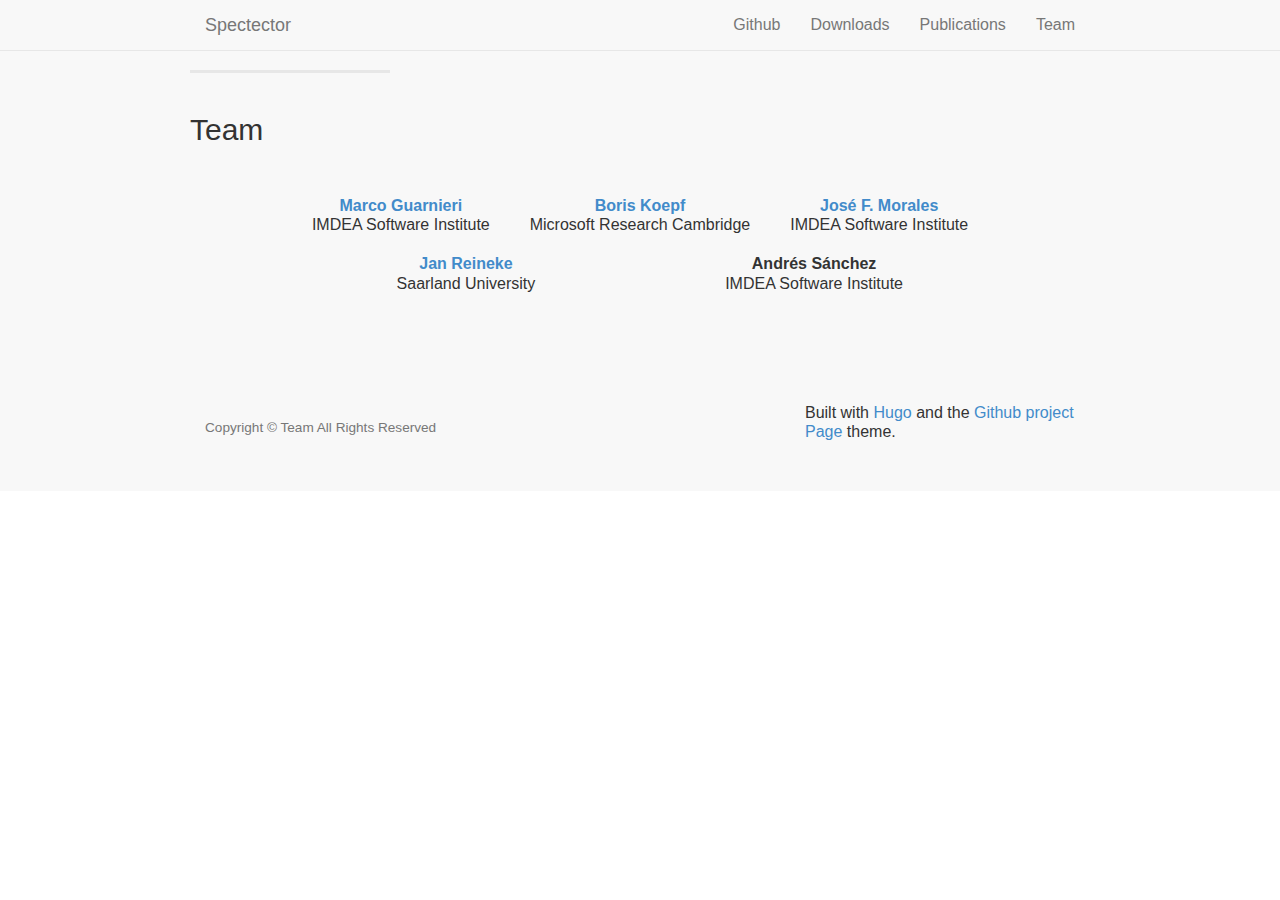
<file: post/team/index.html>
<!DOCTYPE html>
<html>
<head>

    <meta charset="utf-8">
    <meta http-equiv="X-UA-Compatible" content="IE=edge">
    <meta name="viewport" content="width=device-width, initial-scale=1">
    <meta name="description" content="">
    <meta name="author" content="">
    <base href="https://spectector.github.io">
    <title>Team</title>

    
    <link href="/css/bootstrap.min.css" rel="stylesheet">

    
    <link href="/css/landing-page.css" rel="stylesheet">

    
    <link href="https://fonts.googleapis.com/css?family=Lato:300,400,700,300italic,400italic,700italic" rel="stylesheet" type="text/css">

    <style>
    .navbar {
    border-color: #e7e7e7;
}

.content-section-a,
footer,
.navbar {
  background-color: #f8f8f8;
  color: #333;
}

.navbar a:link,
.navbar-default .navbar-nav>li>a {
  color: #777;
}

.navbar a:hover,
.navbar-default .navbar-nav>li>a:hover {
  color: rgb(51, 51, 51);
}

.content-section-b {
  background-color: white;
  color: #333;
}

body {
  color: rgb(51, 51, 51);
}

.header-container h1,
.header-container h2,
.header-container h3,
.header-container h4 {
  color: rgb(51, 51, 51);
}

  </style>

</head>
<body>


<nav class="navbar navbar-default navbar-fixed-top" role="navigation">
    <div class="container">
        
        <div class="navbar-header page-scroll">
            <button type="button" class="navbar-toggle" data-toggle="collapse" data-target="#bs-example-navbar-collapse-1">
                <span class="sr-only">Toggle navigation</span>
                <span class="icon-bar"></span>
                <span class="icon-bar"></span>
                <span class="icon-bar"></span>
            </button>
            <a class="page-scroll navbar-brand" href="#intro">Spectector</a>
        </div>
        
        <div class="collapse navbar-collapse" id="bs-example-navbar-collapse-1">
            <ul class="nav navbar-nav navbar-right">
                <li>
                    <a class="page-scroll" href=http://github.com/spectector/spectector>Github</a>
                </li>
                <li>
                    <a class="page-scroll" href="#Downloads">Downloads</a>
                </li>
                <li>
                    <a class="page-scroll" href="#Publications">Publications</a>
                </li>
                <li>
                    <a class="page-scroll" href="#Team">Team</a>
                </li>
            </ul>
        </div>
        
    </div>
    
</nav>


<section id="services">
   <div class="content-section-a">

      <div class="container">

        <div class="row">
          <div>
            <hr class="section-heading-spacer">
            <div class="clearfix"></div>
            <h2 class="section-heading">Team</h2>
            <p><center>
    <table>
        <tr>
            <td colspan="2" style="text-align: center; vertical-align: middle; padding:20px">
                    <b><a href="https://mguarnieri.github.io">Marco Guarnieri</a></b> </br>
                    IMDEA Software Institute </br>
            </td>
            <td colspan="2" style="text-align: center; vertical-align: middle; padding:20px">
                    <b><a href="https://software.imdea.org/~bkoepf/">Boris Koepf</a></b>  </br>
                    Microsoft Research Cambridge
            </td>
                <td colspan="2" style="text-align: center; vertical-align: middle; padding:20px">
                    <b><a href="https://software.imdea.org/people/josef.morales/index.html">José F. Morales</a></b>  </br>
                    IMDEA Software Institute
            </td>
        </tr>
        <tr>
            <td colspan="3" style="text-align: center; vertical-align: middle;">
                <b><a href="http://embedded.cs.uni-saarland.de/reineke.php">Jan Reineke</a></b>  </br>
                Saarland University
            </td>
            <td colspan="3" style="text-align: center; vertical-align: middle;">
                    <b>Andrés Sánchez</b> </br>
                    IMDEA Software Institute
            </td>
        </tr>
    </table>
</center></p>

        </div>
    </div>

</div>
</div>

</section>

<footer>
    <div class="container">
        <div class="row">
            <div class="col-md-8">
                <p class="copyright text-muted small">Copyright &copy; Team All Rights Reserved</p>
            </div>
            <div class="col-md-4">
		Built with <a href="http://gohugo.io">Hugo</a> and the
		<a href="https://github.com/swiftline/github-project-landing-page">Github project Page</a>
		theme.
            </div>
        </div>
    </div>
</footer>

<script src="/js/jquery-1.11.0.js"></script>


<script src="/js/jquery.easing.min.js"></script>


<script src="/js/bootstrap.min.js"></script>


<script src="js/landing-page.js"></script>



</body>
</html>
</file>
<file: css/landing-page.css>
/*!
 * Start Bootstrap - Landing Page Bootstrap Theme (http://startbootstrap.com)
 * Code licensed under the Apache License v2.0.
 * For details, see http://www.apache.org/licenses/LICENSE-2.0.
 */

 body,
 html {
    width: 100%;
    height: 100%;
    font-size: 16px;
}

body,
h1,
h2,
h3,
h4,
h5,
h6 {
    font-family: -apple-system-headline, 'Helvetica Neue', Helvetica, sans-serif;
}

.lead {
    font-size: 18px;
    font-weight: 400;
}

.intro-header {
    padding-top: 40px;
    text-align: center;
    color: #f8f8f8;
}

.intro-message {
    margin-top: 100px;
    color: rgb(51, 51, 51);
    text-align: left;
}

.intro-message > h3 {
    font-family: -apple-system-headline, 'HelveticaNeue-Light', 'Helvetica Neue', Helvetica, sans-serif;
}

.intro-message > h1 {
    font-family: -apple-system-subheadline, 'HelveticaNeue-UltraLight', 'Helvetica Neue', Helvetica, sans-serif;
    font-size: 5em;
}

.intro-divider {
    width: 400px;
    border-top: 1px solid #f8f8f8;
    border-bottom: 1px solid rgba(0,0,0,0.2);
}

.network-name {
    text-transform: uppercase;
    font-size: 14px;
    font-weight: 400;
    letter-spacing: 2px;
}

.container {
    width: 900px;
    line-height: 1.2em;
}

.header-container {
    width: 100%;
}

.container ul {
    line-height: 1.6em;
}

.container pre {
    margin-top: 20px;
    margin-bottom: 20px;
    line-height: 1.6em;
}

.container h3 {
    margin-top: 20px;
    margin-bottom: 10px;
}

.content-section-a {
    padding: 50px 0;
    background-color: #f8f8f8;
}

.content-section-b {
    padding: 50px 0;
    border-top: 1px solid #e7e7e7;
    border-bottom: 1px solid #e7e7e7;
}

.section-heading {
    margin-bottom: 30px;
}

.section-heading-spacer {
    float: left;
    width: 200px;
    border-top: 3px solid #e7e7e7;
}

.contact {
    padding: 100px 0;
    color: #f8f8f8;
    background: url(../img/contact-bg.jpg) no-repeat center center;
    background-size: cover;
}

.contact h2 {
    margin: 0;
    text-shadow: 2px 2px 3px rgba(0,0,0,0.6);
    font-size: 3em;
}

.contact ul {
    margin-bottom: 0;
}

.contact-social-buttons {
    float: right;
    margin-top: 0;
}

@media(max-width:1199px) {
    ul.contact-social-buttons {
        float: left;
        margin-top: 15px;
    }
}

@media(max-width:767px) {
    .contact h2 {
        margin: 0;
        text-shadow: 2px 2px 3px rgba(0,0,0,0.6);
        font-size: 3em;
    }

    ul.contact-social-buttons > li {
        display: block;
        margin-bottom: 20px;
        padding: 0;
    }

    ul.contact-social-buttons > li:last-child {
        margin-bottom: 0;
    }
}

footer {
    padding: 50px 0;
    background-color: #f8f8f8;
}

p.copyright {
    margin: 15px 0 0;
}


@media(max-width:1000px) {
    .intro-message {
        padding-bottom: 10%;
        margin-top: -30px;
    }

    .intro-message > h1 {
        font-size: 3em;
    }

    ul.intro-social-buttons > li {
        display: block;
        margin-bottom: 20px;
        padding: 0;
    }

    ul.intro-social-buttons > li:last-child {
        margin-bottom: 0;
    }

    .intro-divider {
        width: 100%;
    }

    .container {
       width: 80%;
   }

   .intro-message {
        text-align: center;
    }
}

.intro-image {
    height: 100%;
    min-height: 380px;
    margin-top: 30px;
    background: url(../img/intro-bg.svg) no-repeat center center;
    background-size: 500px;
}

.github-btn {
    margin-top: 10px;
}

.inline-svg {
    display: inline-block;
    height: 1.15rem;
    width: 1.15rem;
    top: 0.15rem;
    position: relative;
  }
</file>
